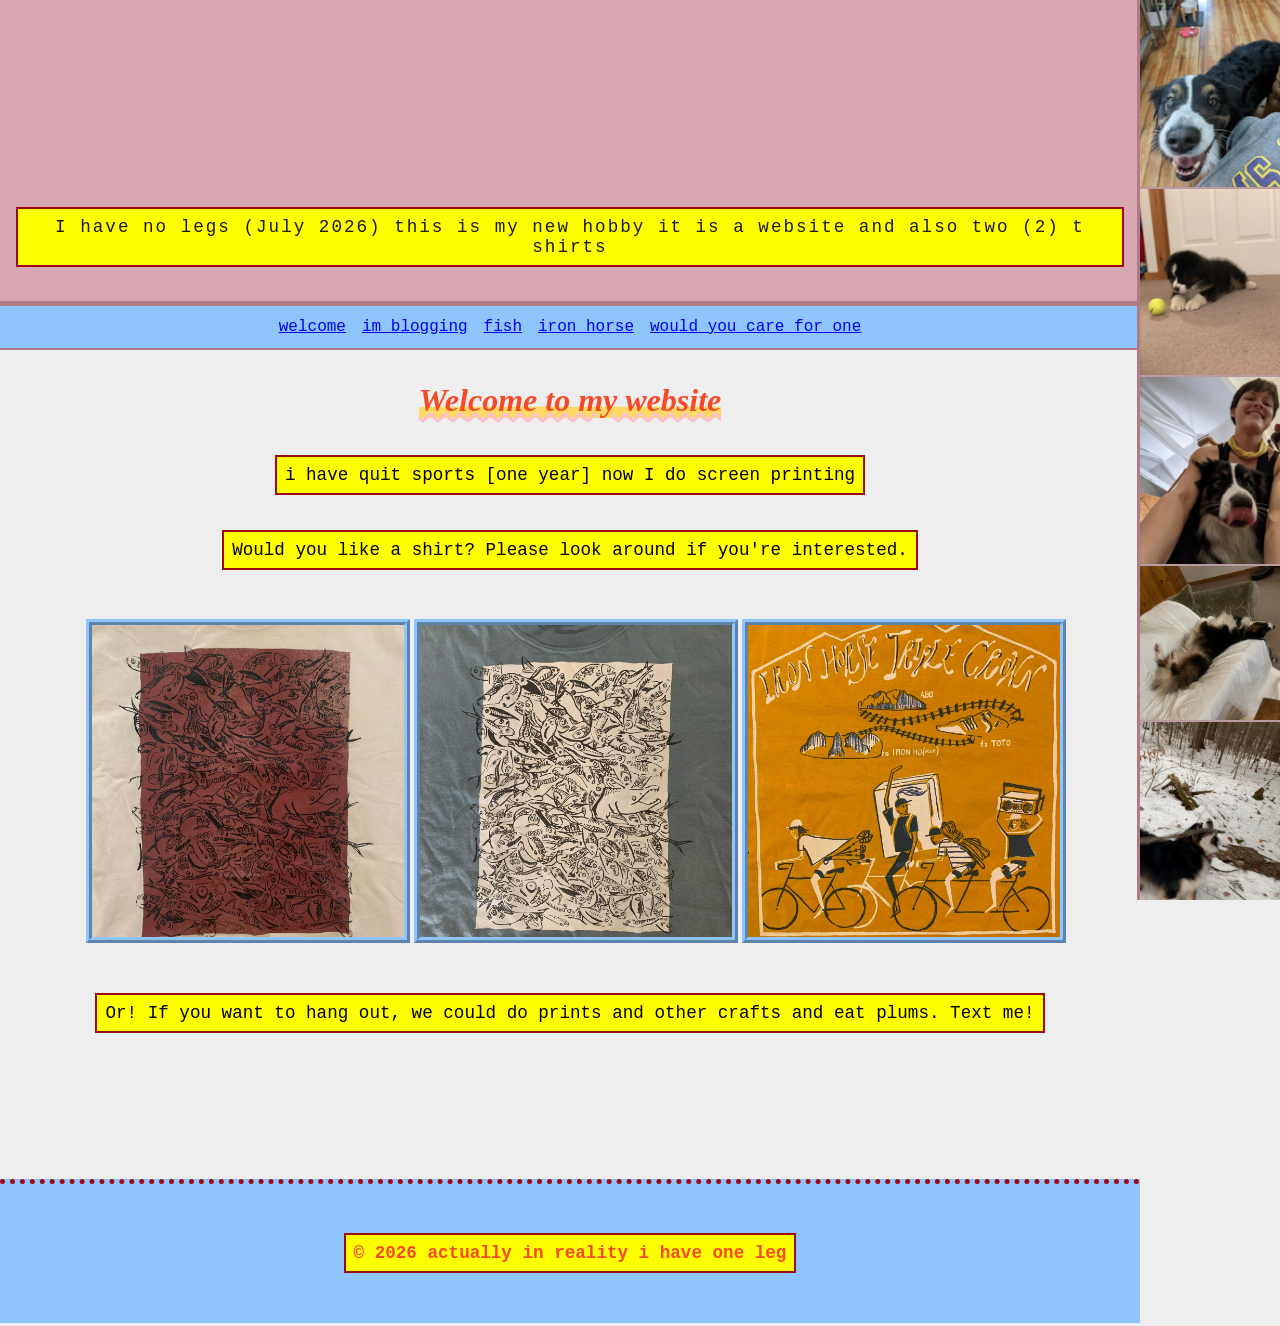
<file: index.html>
<!DOCTYPE html>
<html lang="en">

<head>
  <meta charset="UTF-8">
  <meta name="viewport" content="width=device-width, initial-scale=1.0">
  <title>i have no legs</title>
  <link rel="stylesheet" href="style.css">
</head>

<body>

  <header class="hero">

    <div class="marquee">
      <h1>new hobby</h1>
    </div>

    <p>
      I have no legs (July 2026) this is my new hobby it is a website and also two (2) t shirts
    </p>

  </header>


  <nav class="navbar">
    <a href="index.html">welcome</a>
    <a href="timeline.html">im blogging</a>
    <a href="fish.html">fish</a>
    <a href="iron_horse.html">iron horse</a>
    <a href="request_form.html">would you care for one</a>
  </nav>


  <main class="landing-page">

    <section class="post">

      <header class="post-header">
        <h2>Welcome to my website</h2>
      </header>
      <br>

      <p>  i have quit sports [one year] now I do screen printing </p>
      <br>

      <p>
        Would you like a shirt? Please look around if you're interested.
      </p>

      <br>

      <!-- img
        src="images/handcycle.jpeg"
        class="featured-image"
        alt="Handcycle"
      > -->
      <div class="image-grid">
          <img src="fish_images/white_red.jpeg" alt="">
          <img src="fish_images/blue_white.jpeg" alt="">
          <img src="iron_horse_images/mustard_navy.jpeg" alt="">
          <!-- <img src="images/handcycle.jpeg" alt=""> -->
      </div>

      <p>
        Or! If you want to hang out, we could do prints and other crafts
        and eat plums. Text me!
      </p>
      </section>

  </main>


  <footer>
    <p>© 2026 actually in reality i have one leg</p>
  </footer>


  <div class="sidebar">

    <img src="images/boatie1.jpeg" alt="">
    <img src="images/boatie2.jpeg" alt="">
    <img src="images/boatie3.jpeg" alt="">
    <img src="images/boatie4.jpeg" alt="">
    <img src="images/boatie5.jpeg" alt="">
    <img src="images/boatie6.jpeg" alt="">
    <img src="images/boatie7.jpeg" alt="">

    <img src="images/boatie1.jpeg" alt="">
    <img src="images/boatie2.jpeg" alt="">
    <img src="images/boatie3.jpeg" alt="">
    <img src="images/boatie4.jpeg" alt="">
    <img src="images/boatie5.jpeg" alt="">
    <img src="images/boatie6.jpeg" alt="">
    <img src="images/boatie7.jpeg" alt="">

    <img src="images/boatie1.jpeg" alt="">
    <img src="images/boatie2.jpeg" alt="">
    <img src="images/boatie3.jpeg" alt="">
    <img src="images/boatie4.jpeg" alt="">
    <img src="images/boatie5.jpeg" alt="">
    <img src="images/boatie6.jpeg" alt="">
    <img src="images/boatie7.jpeg" alt="">

  </div>

</body>
</html>
</file>
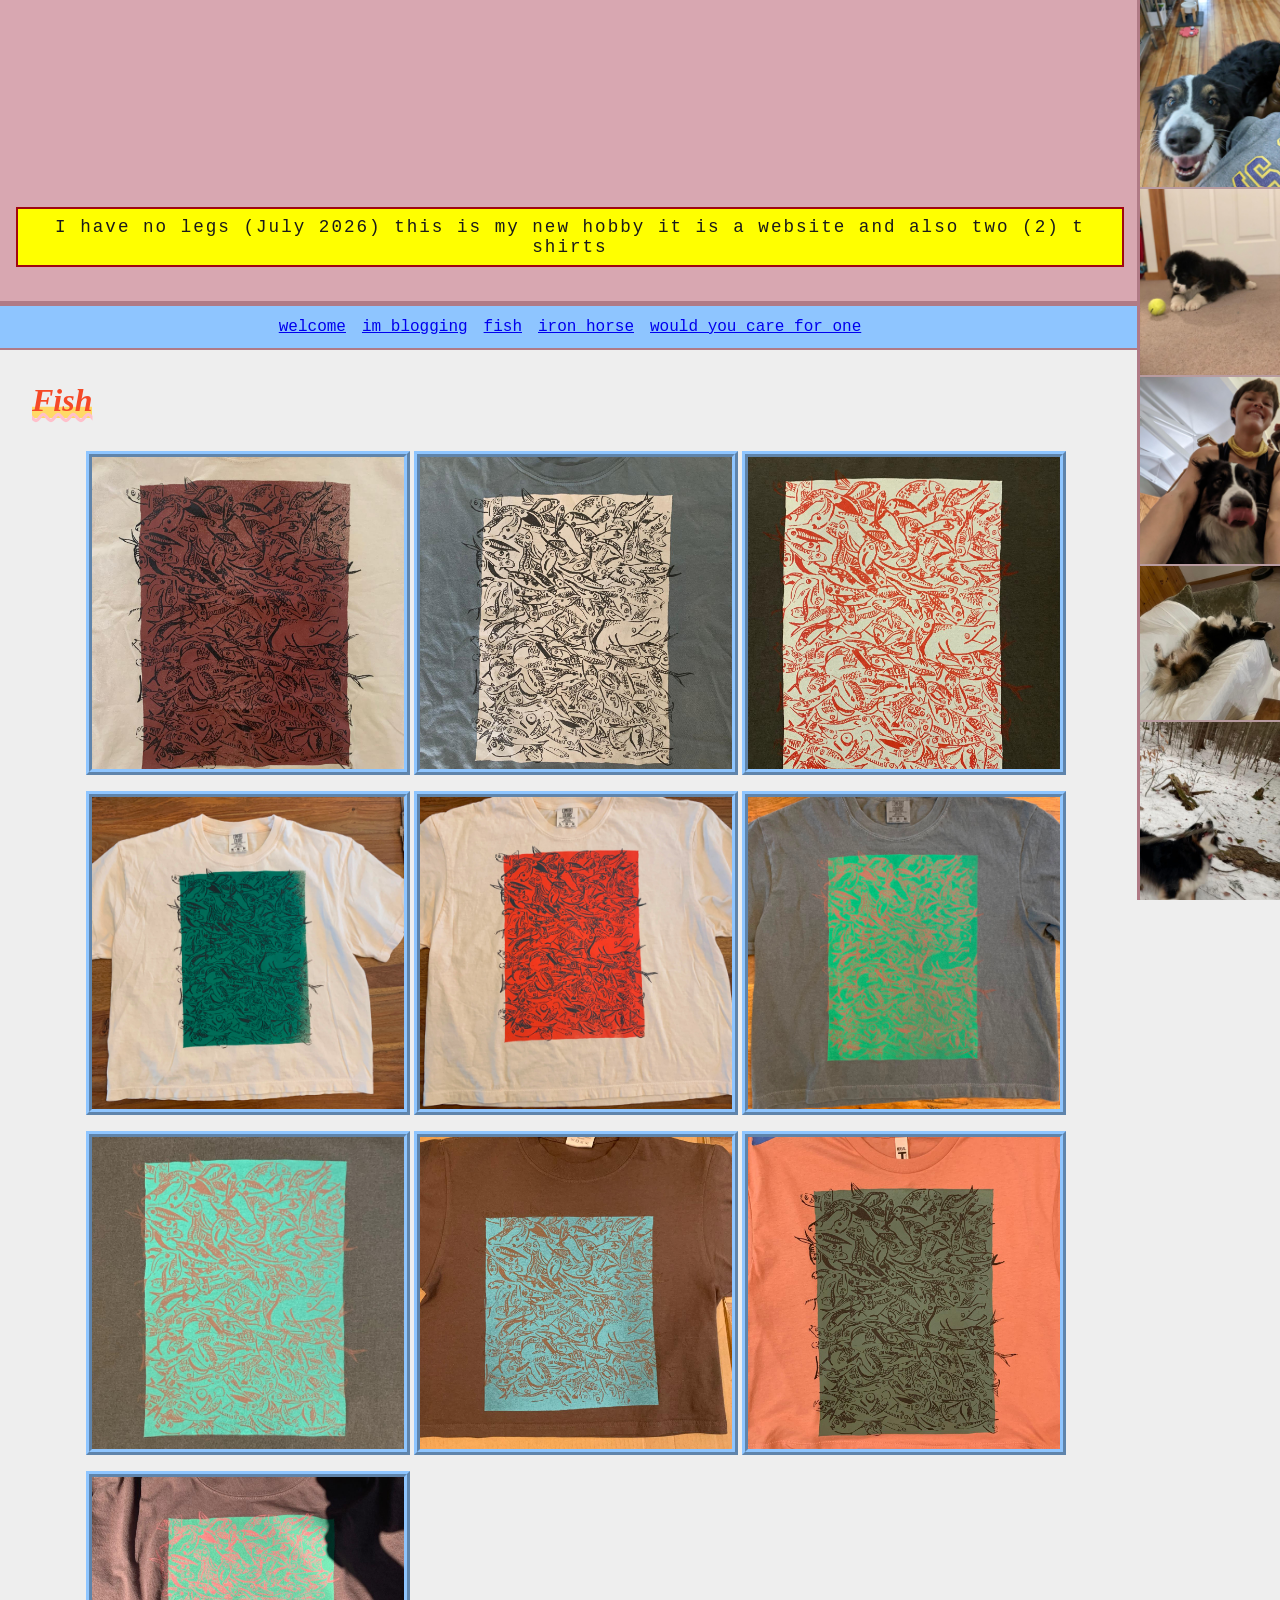
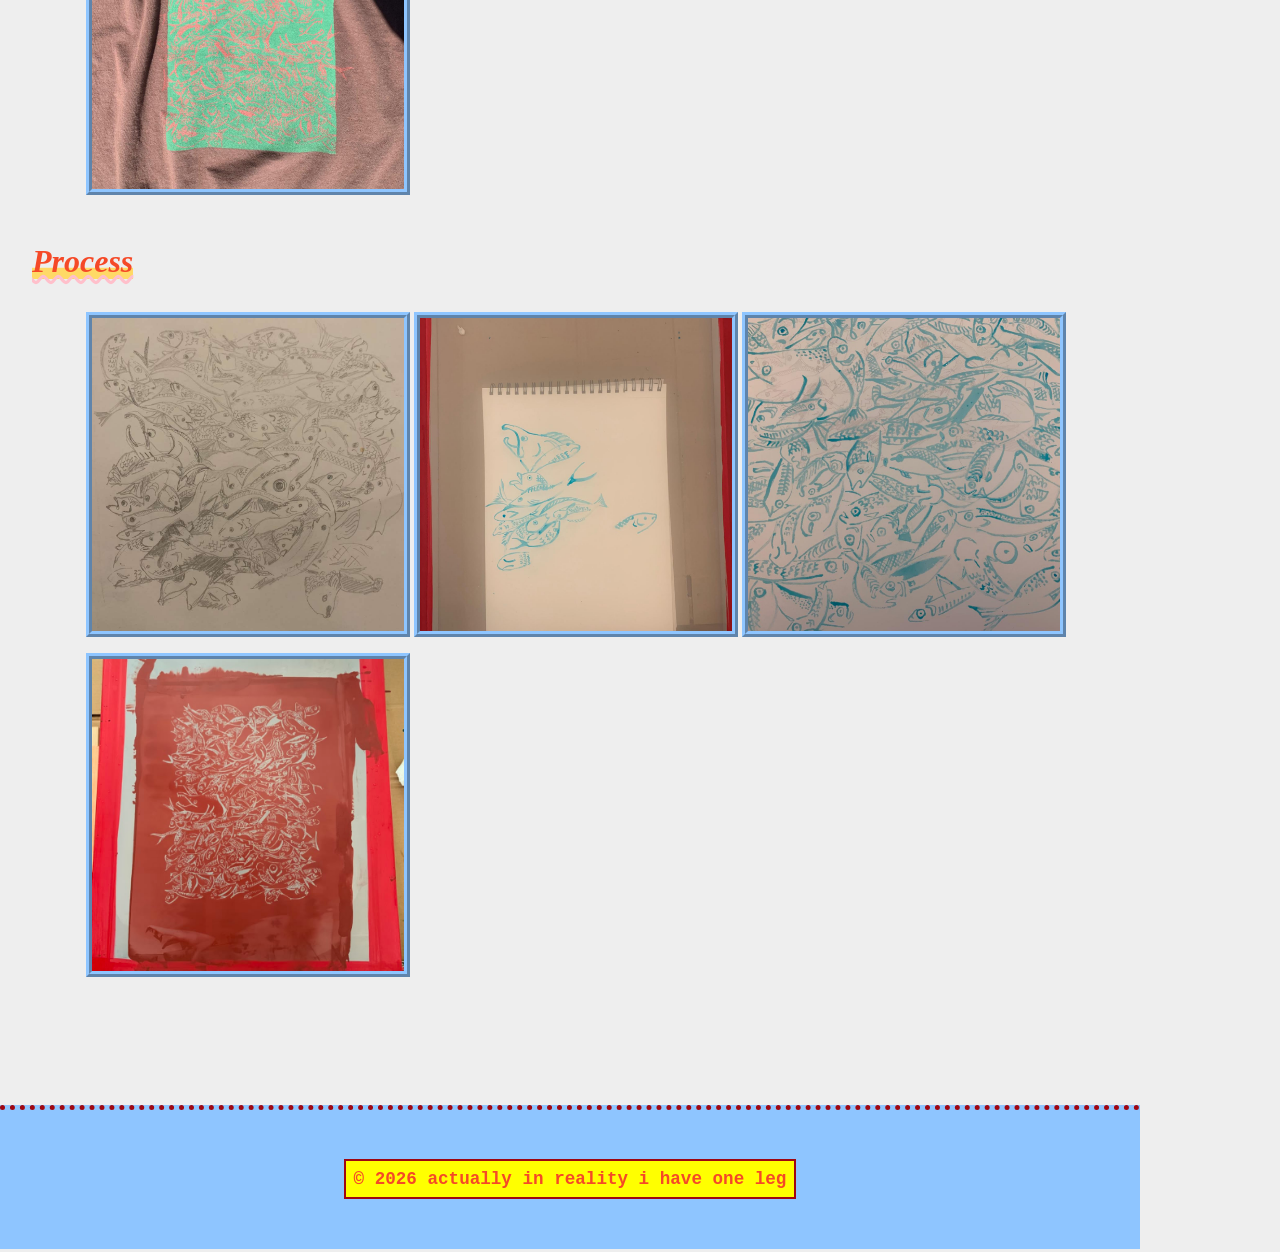
<file: fish.html>
<!DOCTYPE html>
<html lang="en">
<head>
  <meta charset="UTF-8">
  <meta name="viewport" content="width=device-width, initial-scale=1.0">
  <title>i have no legs</title>
  <link rel="stylesheet" href="style.css">
</head>

<body>

  <header class="hero">

    <div class="marquee">
      <h1>this one is a pile of fish</h1>
    </div>

    <p>
			I have no legs (July 2026) this is my new hobby it is a website and also two (2) t shirts
    </p>

  </header>
  <nav class="navbar">
    <a href="index.html">welcome</a>
    <a href="timeline.html">im blogging</a>
    <a href="fish.html">fish</a>
    <a href="iron_horse.html">iron horse</a>
    <a href="request_form.html">would you care for one</a>
  </nav>


  <main>
      <section class="post">
        <header class="post-header">

        <h2>Fish</h2>
<!--        <div class="post-date">07-24-2026</div>
 -->      </header>
      <div class="image-grid">
          <!-- <img src="fish_images/green_orange.jpeg" alt=""> -->
          <img src="fish_images/white_red.jpeg" alt="">
          <img src="fish_images/blue_white.jpeg" alt="">
          <img src="fish_images/black_white_red.jpeg" alt="">
          <img src="fish_images/ivory_crop_green_fish.jpeg" alt="">
          <img src="fish_images/ivory_crop_orange_fish.jpeg" alt="">
          <img src="fish_images/charcoal_crop_green_fish.jpeg" alt="">
          <img src="fish_images/gray_teal_oversized_detail.jpeg" alt="">
          <img src="fish_images/brown_blue.jpeg" alt="">
          <img src="fish_images/pink_blue.jpeg" alt="">
          <img src="fish_images/brown_L.jpeg" alt="">
      </div>
    </section>  
      <section class="post">
        <header class="post-header">

        <h2>Process</h2>
<!--        <div class="post-date">07-24-2026</div>
 -->      </header>
      <div class="image-grid">
          <img src="fish_images/fish_pile.jpeg" alt="">
          <img src="fish_images/painting_is_hard.jpeg" alt="">
          <img src="fish_images/drawing_fluid_detail.jpeg" alt="">
          <img src="fish_images/fish_with_screen_filler.jpeg" alt="">
      </div>
    </section>  
  </main>

  <footer>
    <p>© 2026 actually in reality i have one leg</p>
  </footer>

</body>
<div class="sidebar">
  <img src="images/boatie1.jpeg" alt="">
  <img src="images/boatie2.jpeg" alt="">
  <img src="images/boatie3.jpeg" alt="">
  <img src="images/boatie4.jpeg" alt="">
  <img src="images/boatie5.jpeg" alt="">
  <img src="images/boatie6.jpeg" alt="">
  <img src="images/boatie7.jpeg" alt="">

  <!-- repeat for tile effect -->
  <img src="images/boatie1.jpeg" alt="">
  <img src="images/boatie2.jpeg" alt="">
  <img src="images/boatie3.jpeg" alt="">
  <img src="images/boatie4.jpeg" alt="">
  <img src="images/boatie5.jpeg" alt="">
  <img src="images/boatie6.jpeg" alt="">
  <img src="images/boatie7.jpeg" alt="">

  <!-- repeat for tile effect -->
  <img src="images/boatie1.jpeg" alt="">
  <img src="images/boatie2.jpeg" alt="">
  <img src="images/boatie3.jpeg" alt="">
  <img src="images/boatie4.jpeg" alt="">
  <img src="images/boatie5.jpeg" alt="">
  <img src="images/boatie6.jpeg" alt="">
  <img src="images/boatie7.jpeg" alt="">
</div>
</html>
</file>
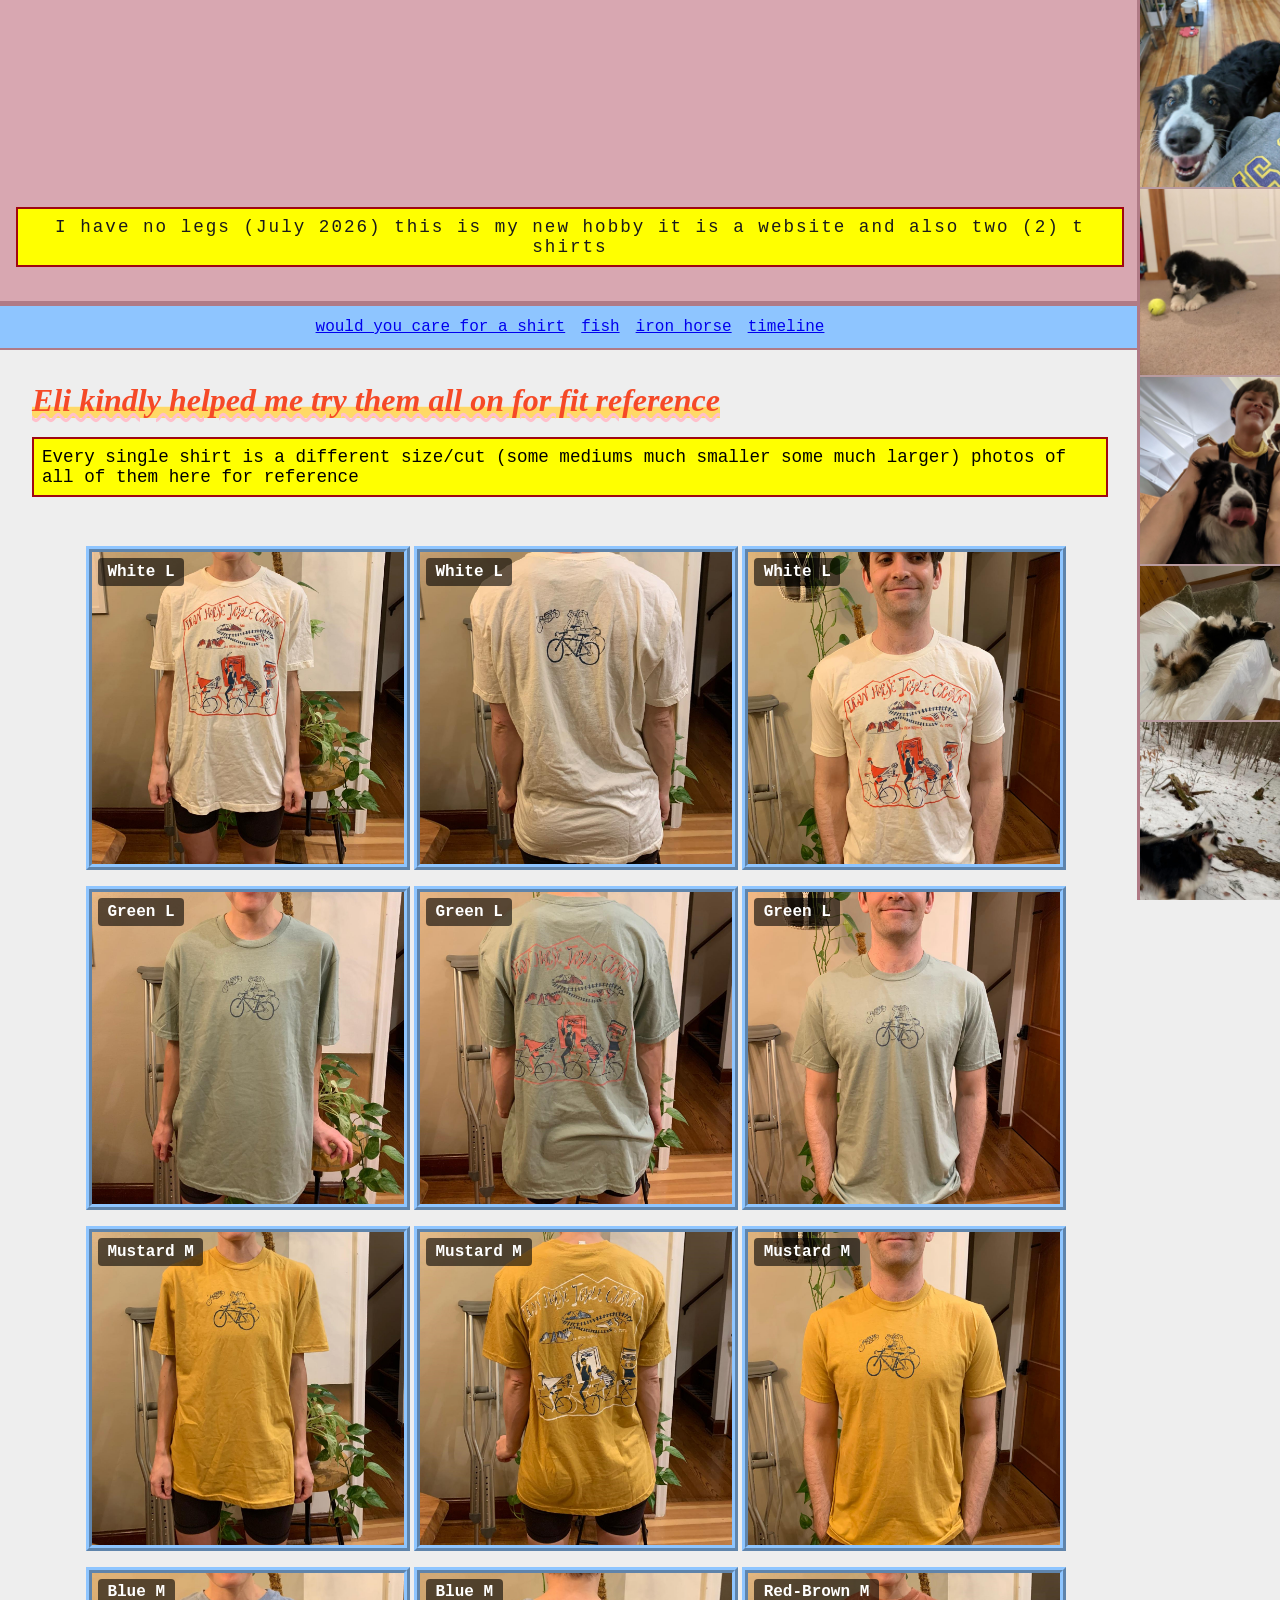
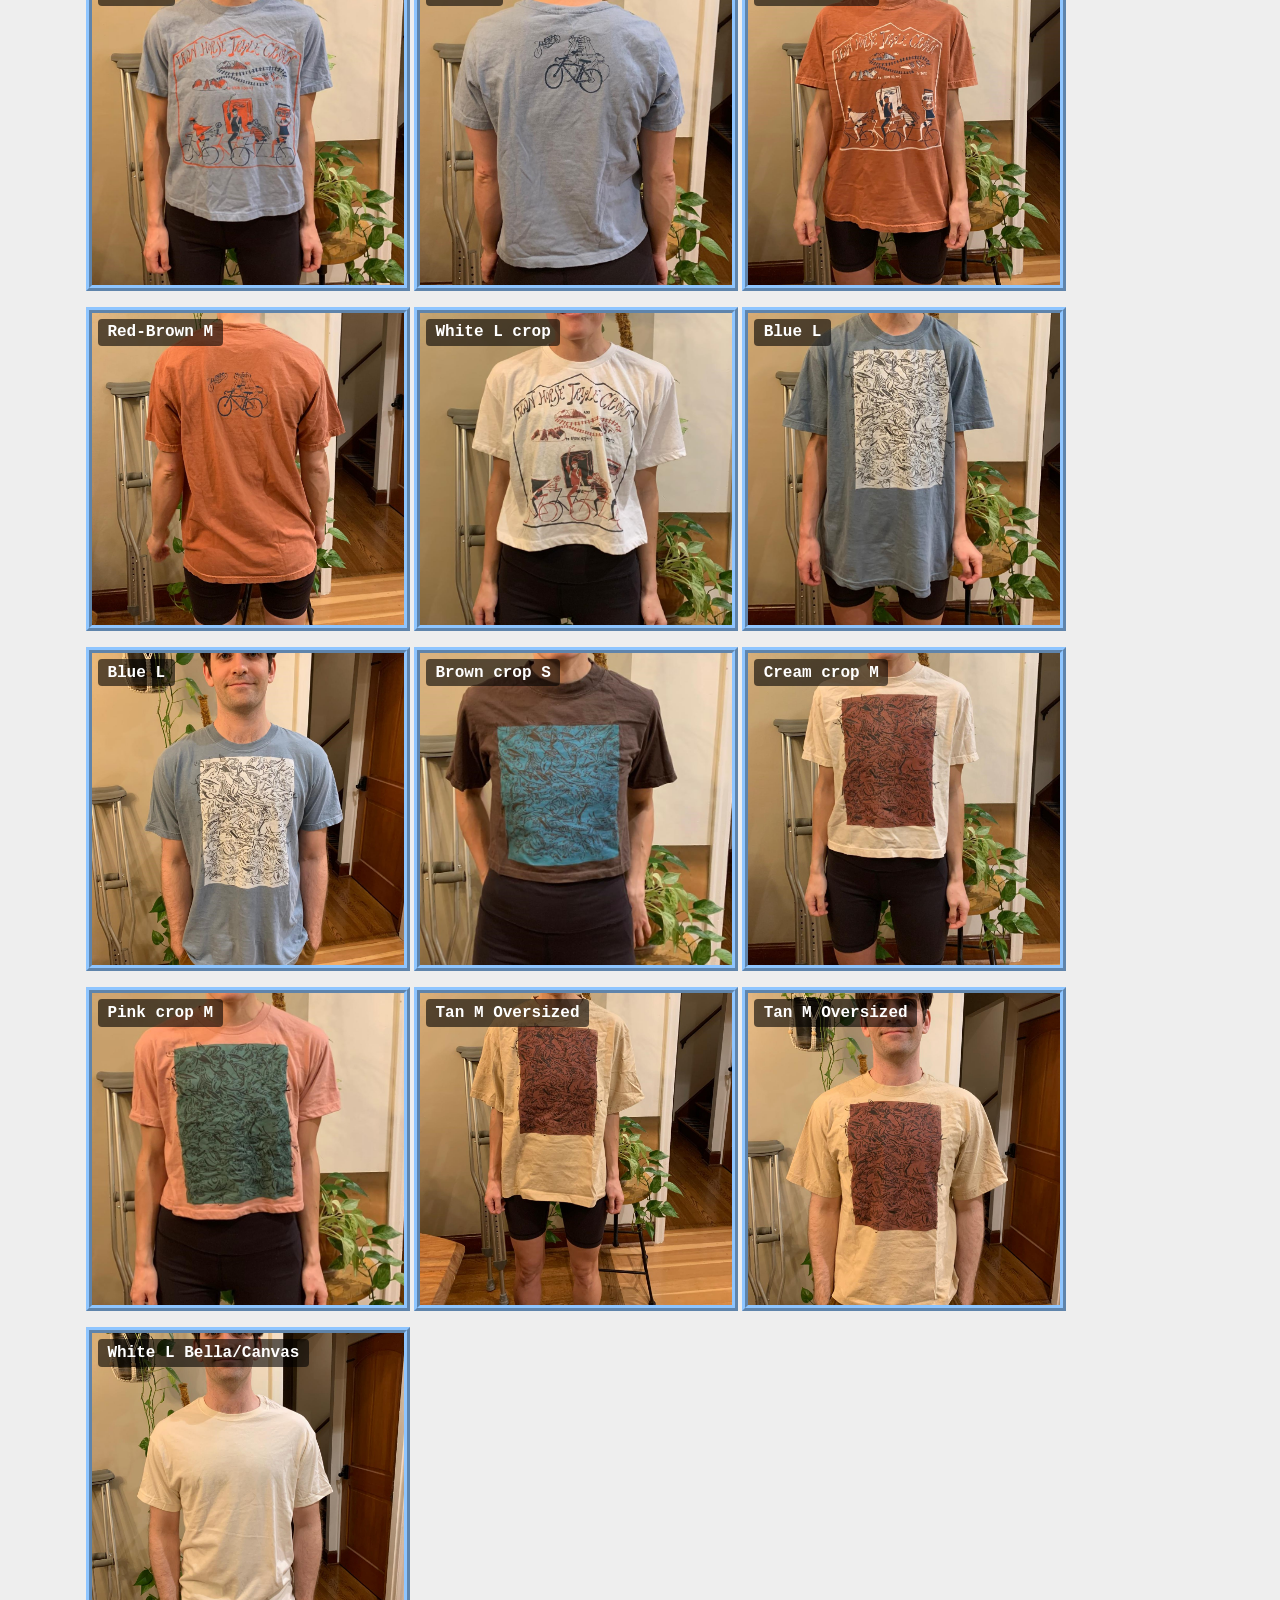
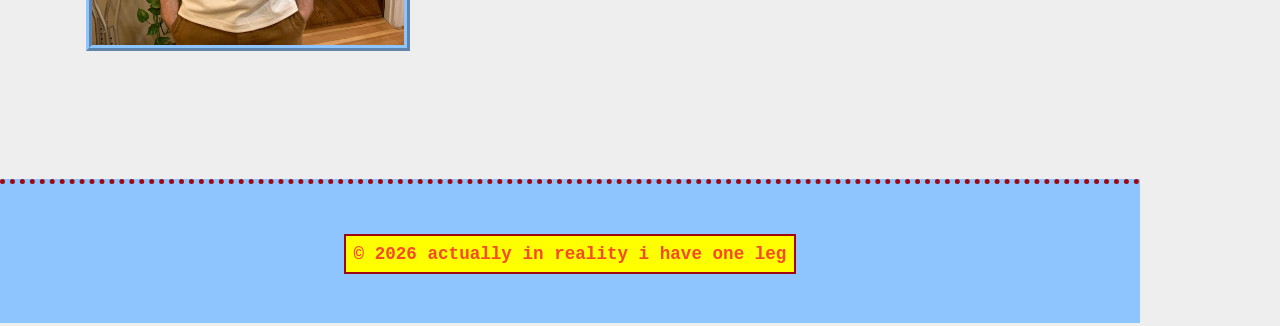
<file: fit_reference.html>
<!DOCTYPE html>
<html lang="en">
<head>
  <meta charset="UTF-8">
  <meta name="viewport" content="width=device-width, initial-scale=1.0">
  <title>i have no legs</title>
  <link rel="stylesheet" href="style.css">
</head>

<body>

  <header class="hero">

    <div class="marquee">
      <h1>i have no legs</h1>
    </div>

    <p>
      I have no legs (July 2026) this is my new hobby it is a website and also two (2) t shirts
    </p>

  </header>
  <nav class="navbar">
    <a href="index.html">would you care for a shirt</a>
    <a href="fish.html">fish</a>
    <a href="iron_horse.html">iron horse</a>
    <a href="timeline.html">timeline</a>
  </nav>


  <main>
        <section class="post">
        <header class="post-header">

        <h2>Eli kindly helped me try them all on for fit reference</h2>
<!--        <div class="post-date">07-24-2026</div>
 -->      </header>

      <p>
        Every single shirt is a different size/cut (some mediums much smaller some much larger) photos of all of them here for reference

      <div class="image-grid">

          <div class="image-item">
              <img src="fit_images/white_large_1.jpeg" alt="">
              <div class="image-label">White L</div>
          </div>

          <div class="image-item">
              <img src="fit_images/white_large_2.jpeg" alt="">
              <div class="image-label">White L</div>
          </div>

          <div class="image-item">
              <img src="fit_images/white_large_3.jpeg" alt="">
              <div class="image-label">White L</div>
          </div>

          <div class="image-item">
              <img src="fit_images/green_1.jpeg" alt="">
              <div class="image-label">Green L</div>
          </div>

          <div class="image-item">
              <img src="fit_images/green_2.jpeg" alt="">
              <div class="image-label">Green L</div>
          </div>

          <div class="image-item">
              <img src="fit_images/green_3.jpeg" alt="">
              <div class="image-label">Green L</div>
          </div>

          <div class="image-item">
              <img src="fit_images/mustard_1.jpeg" alt="">
              <div class="image-label">Mustard M</div>
          </div>

          <div class="image-item">
              <img src="fit_images/mustard_2.jpeg" alt="">
              <div class="image-label">Mustard M</div>
          </div>

          <div class="image-item">
              <img src="fit_images/mustard_3.jpeg" alt="">
              <div class="image-label">Mustard M</div>
          </div>

          <div class="image-item">
              <img src="fit_images/blue_fem_1.jpeg" alt="">
              <div class="image-label">Blue M</div>
          </div>

          <div class="image-item">
              <img src="fit_images/blue_fem_2.jpeg" alt="">
              <div class="image-label">Blue M</div>
          </div>

          <div class="image-item">
              <img src="fit_images/brown_1.jpeg" alt="">
              <div class="image-label">Red-Brown M</div>
          </div>

          <div class="image-item">
              <img src="fit_images/brown_2.jpeg" alt="">
              <div class="image-label">Red-Brown M</div>
          </div>

          <div class="image-item">
              <img src="fit_images/white_crop_L1.jpeg" alt="">
              <div class="image-label">White L crop</div>
          </div>

          <div class="image-item">
              <img src="fit_images/blue_L_1.jpeg" alt="">
              <div class="image-label">Blue L</div>
          </div>

          <div class="image-item">
              <img src="fit_images/blue_L_2.jpeg" alt="">
              <div class="image-label">Blue L</div>
          </div>

          <div class="image-item">
              <img src="fit_images/brown_crop_1.jpeg" alt="">
              <div class="image-label">Brown crop S</div>
          </div>

          <div class="image-item">
              <img src="fit_images/cream_crop_1.jpeg" alt="">
              <div class="image-label">Cream crop M</div>
          </div>

          <div class="image-item">
              <img src="fit_images/pink_crop_1.jpeg" alt="">
              <div class="image-label">Pink crop M</div>
          </div>

          <div class="image-item">
              <img src="fit_images/tan_large_1.jpeg" alt="">
              <div class="image-label">Tan M Oversized</div>
          </div>

          <div class="image-item">
              <img src="fit_images/tan_large_2.jpeg" alt="">
              <div class="image-label">Tan M Oversized</div>
          </div>

          <div class="image-item">
              <img src="fit_images/white_alt_1.jpeg" alt="">
              <div class="image-label">White L Bella/Canvas</div>
          </div>

      </div>
    </section>
  </main>

  <footer>
    <p>© 2026 actually in reality i have one leg</p>
  </footer>

</body>
<div class="sidebar">
  <img src="images/boatie1.jpeg" alt="">
  <img src="images/boatie2.jpeg" alt="">
  <img src="images/boatie3.jpeg" alt="">
  <img src="images/boatie4.jpeg" alt="">
  <img src="images/boatie5.jpeg" alt="">
  <img src="images/boatie6.jpeg" alt="">
  <img src="images/boatie7.jpeg" alt="">

  <!-- repeat for tile effect -->
  <img src="images/boatie1.jpeg" alt="">
  <img src="images/boatie2.jpeg" alt="">
  <img src="images/boatie3.jpeg" alt="">
  <img src="images/boatie4.jpeg" alt="">
  <img src="images/boatie5.jpeg" alt="">
  <img src="images/boatie6.jpeg" alt="">
  <img src="images/boatie7.jpeg" alt="">

  <!-- repeat for tile effect -->
  <img src="images/boatie1.jpeg" alt="">
  <img src="images/boatie2.jpeg" alt="">
  <img src="images/boatie3.jpeg" alt="">
  <img src="images/boatie4.jpeg" alt="">
  <img src="images/boatie5.jpeg" alt="">
  <img src="images/boatie6.jpeg" alt="">
  <img src="images/boatie7.jpeg" alt="">
</div>
</html>
</file>
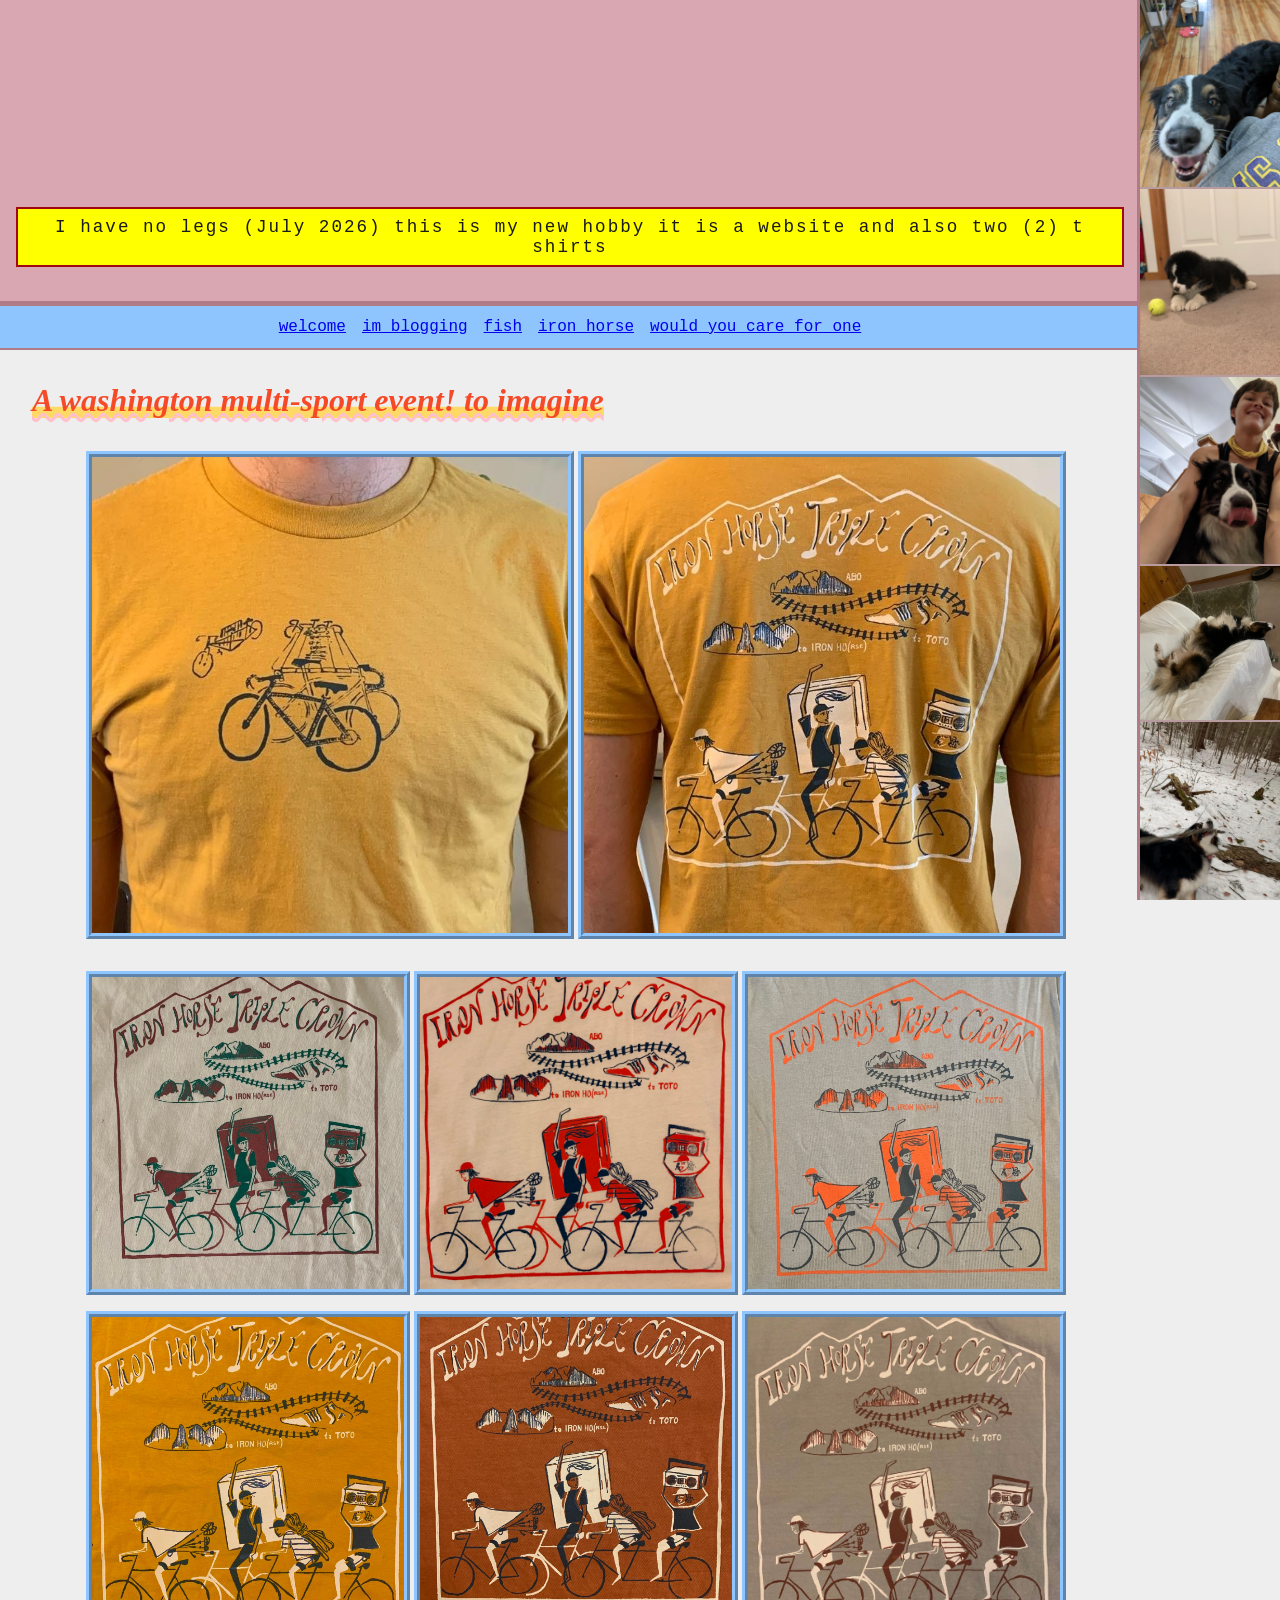
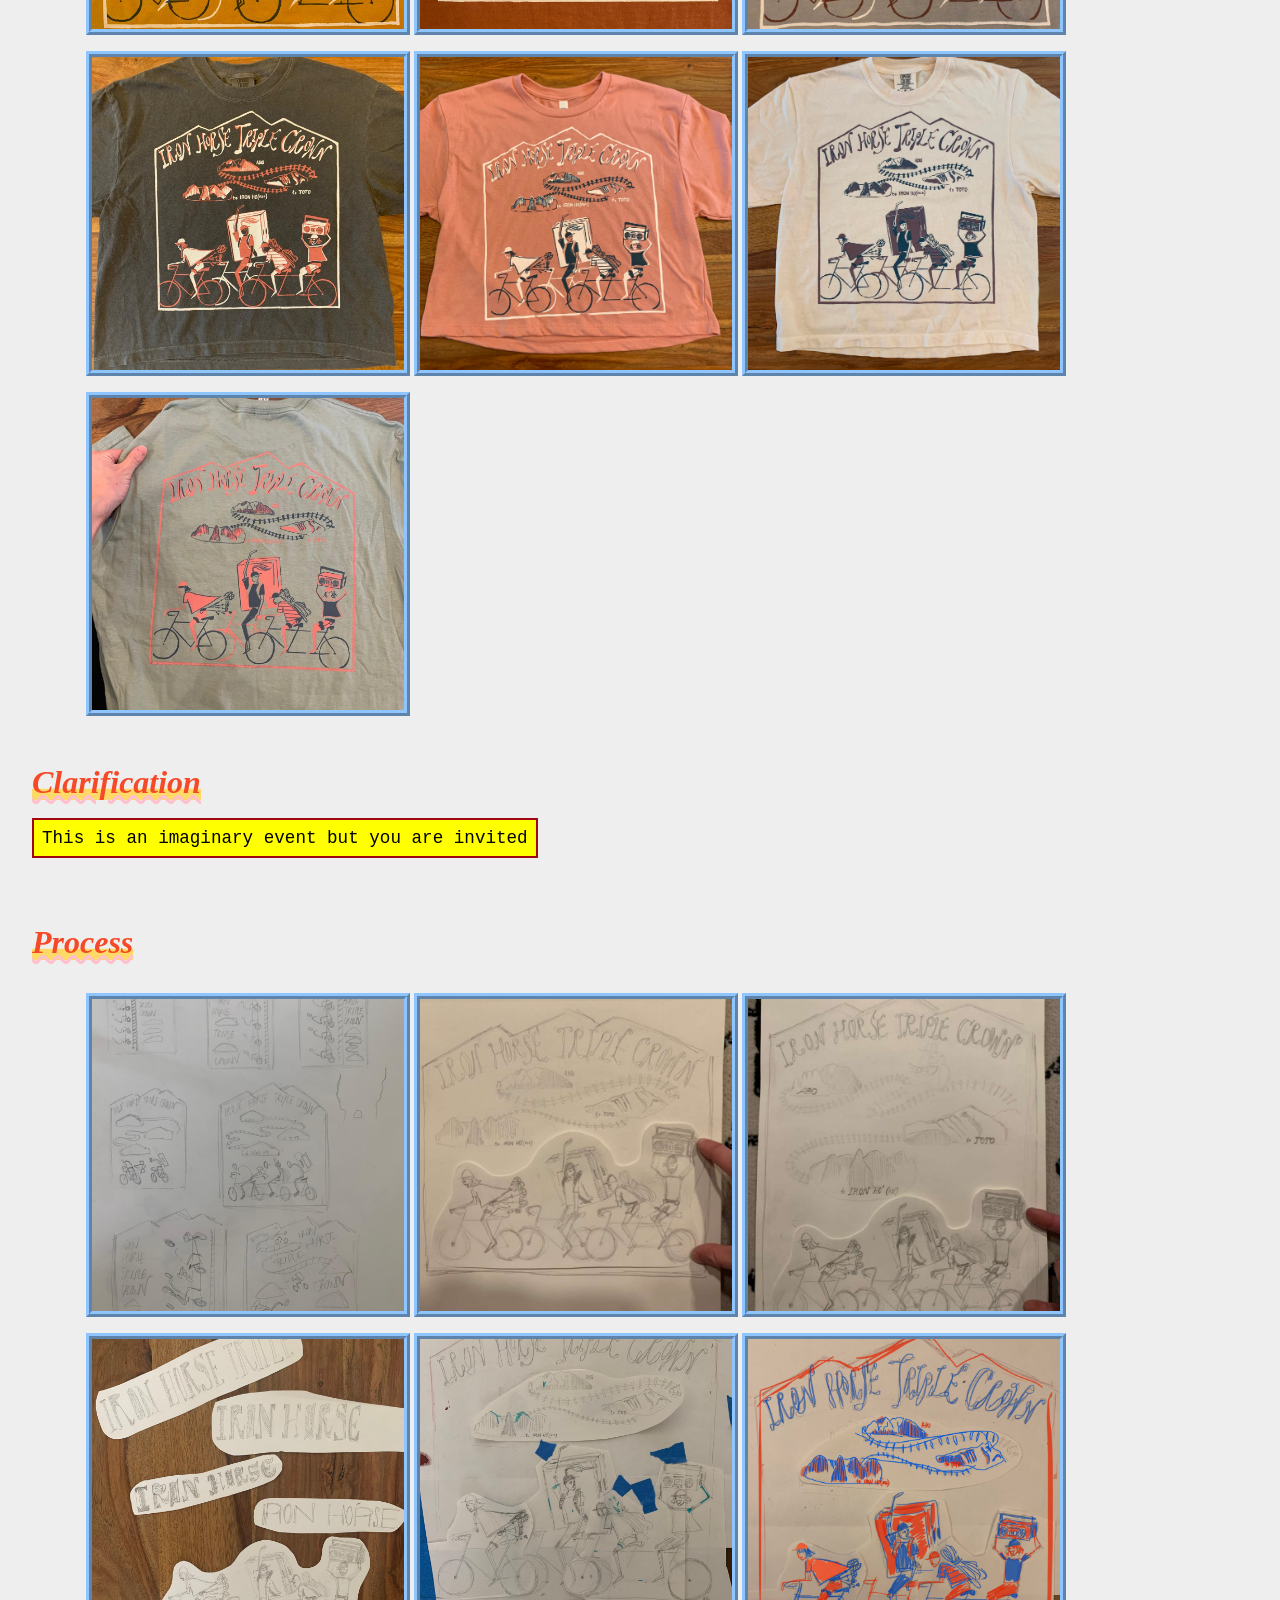
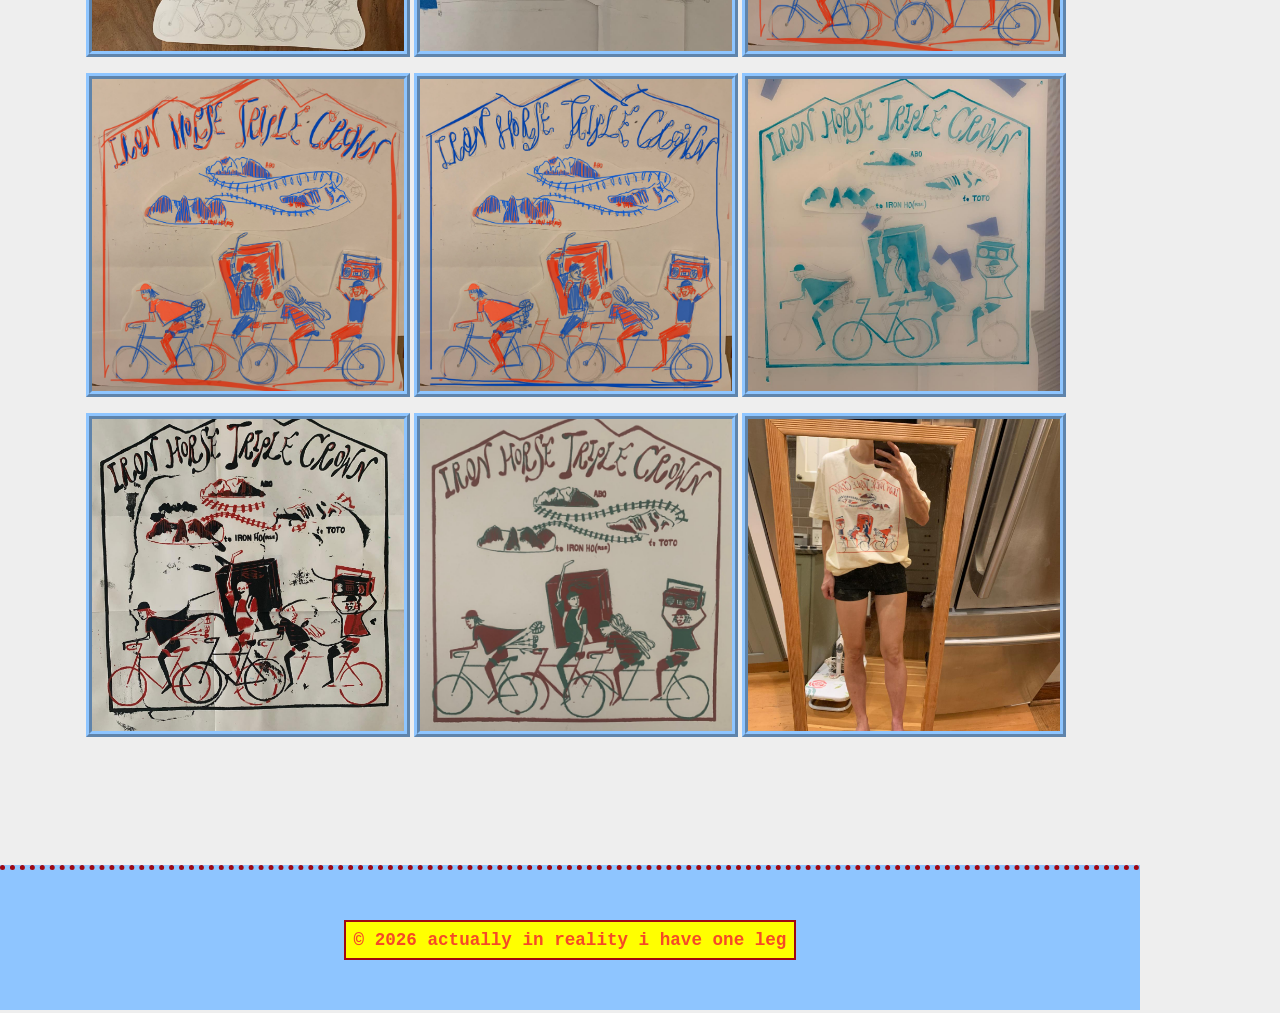
<file: iron_horse.html>
<!DOCTYPE html>
<html lang="en">
<head>
  <meta charset="UTF-8">
  <meta name="viewport" content="width=device-width, initial-scale=1.0">
  <title>i have no legs</title>
  <link rel="stylesheet" href="style.css">
</head>

<body>

  <header class="hero">

    <div class="marquee">
      <h1>fewer legs</h1>
    </div>

    <p>
			I have no legs (July 2026) this is my new hobby it is a website and also two (2) t shirts
    </p>

  </header>
  <nav class="navbar">
    <a href="index.html">welcome</a>
    <a href="timeline.html">im blogging</a>
    <a href="fish.html">fish</a>
    <a href="iron_horse.html">iron horse</a>
    <a href="request_form.html">would you care for one</a>
  </nav>


  <main>
      <section class="post">
        <header class="post-header">

        <h2>A washington multi-sport event! to imagine</h2>
<!--        <div class="post-date">07-24-2026</div>
 -->      </header>
      <div class="image-grid">
          <img src="iron_horse_images/front.jpeg" alt="">
          <img src="iron_horse_images/back.jpeg" alt="">
      </div>

      <div class="image-grid">
          <img src="iron_horse_images/triple_crown_brown_green.jpeg" alt="">
          <img src="iron_horse_images/triple_crown_orange_blue.jpeg" alt="">
          <img src="iron_horse_images/blue_bg_orange_blue.jpeg" alt="">
          <img src="iron_horse_images/mustard_navy.jpeg" alt="">
          <img src="iron_horse_images/sienna_navy.jpeg" alt="">
          <img src="iron_horse_images/iron_horse_bluegray_white.jpeg" alt="">
          <img src="iron_horse_images/charcoal_pink_full.jpeg" alt="">
          <img src="iron_horse_images/pink_iron_horse.jpeg" alt="">
          <img src="iron_horse_images/purple_crop_full.jpeg" alt="">
          <img src="iron_horse_images/green_pink.jpeg" alt="">
      </div>
    </section>

      <section class="post">
        <header class="post-header">
        <h2>Clarification</h2>
      </header>
      <p>
        This is an imaginary event but you are invited
      </p>
    </section> 

    <section class="post">
        <header class="post-header">

        <h2>Process</h2>
<!--        <div class="post-date">07-24-2026</div>
 -->      </header>
      <div class="image-grid">
          <img src="iron_horse_images/early_draft_options.jpeg" alt="">
          <img src="images/triple_crown_short_version.jpeg" alt="">
          <img src="images/triple_crown_tall_version.jpeg" alt="">
          <img src="iron_horse_images/font_options.jpeg" alt="">
          <img src="iron_horse_images/draft_taped.jpeg" alt="">
          <img src="iron_horse_images/iron_horse_colorway1.jpeg" alt="">
          <img src="iron_horse_images/iron_horse_colorway2.jpeg" alt="">
          <img src="iron_horse_images/iron_horse_colorway4.jpeg" alt="">
          <img src="iron_horse_images/layer1.jpeg" alt="">
          <img src="iron_horse_images/first_print.jpeg" alt="">
          <img src="iron_horse_images/second_print.jpeg" alt="">
          <img src="iron_horse_images/tada.jpeg" alt="">
      </div>
    </section>  
  </main>

  <footer>
    <p>© 2026 actually in reality i have one leg</p>
  </footer>

</body>
<div class="sidebar">
  <img src="images/boatie1.jpeg" alt="">
  <img src="images/boatie2.jpeg" alt="">
  <img src="images/boatie3.jpeg" alt="">
  <img src="images/boatie4.jpeg" alt="">
  <img src="images/boatie5.jpeg" alt="">
  <img src="images/boatie6.jpeg" alt="">
  <img src="images/boatie7.jpeg" alt="">

  <!-- repeat for tile effect -->
  <img src="images/boatie1.jpeg" alt="">
  <img src="images/boatie2.jpeg" alt="">
  <img src="images/boatie3.jpeg" alt="">
  <img src="images/boatie4.jpeg" alt="">
  <img src="images/boatie5.jpeg" alt="">
  <img src="images/boatie6.jpeg" alt="">
  <img src="images/boatie7.jpeg" alt="">

  <!-- repeat for tile effect -->
  <img src="images/boatie1.jpeg" alt="">
  <img src="images/boatie2.jpeg" alt="">
  <img src="images/boatie3.jpeg" alt="">
  <img src="images/boatie4.jpeg" alt="">
  <img src="images/boatie5.jpeg" alt="">
  <img src="images/boatie6.jpeg" alt="">
  <img src="images/boatie7.jpeg" alt="">
</div>
</html>
</file>
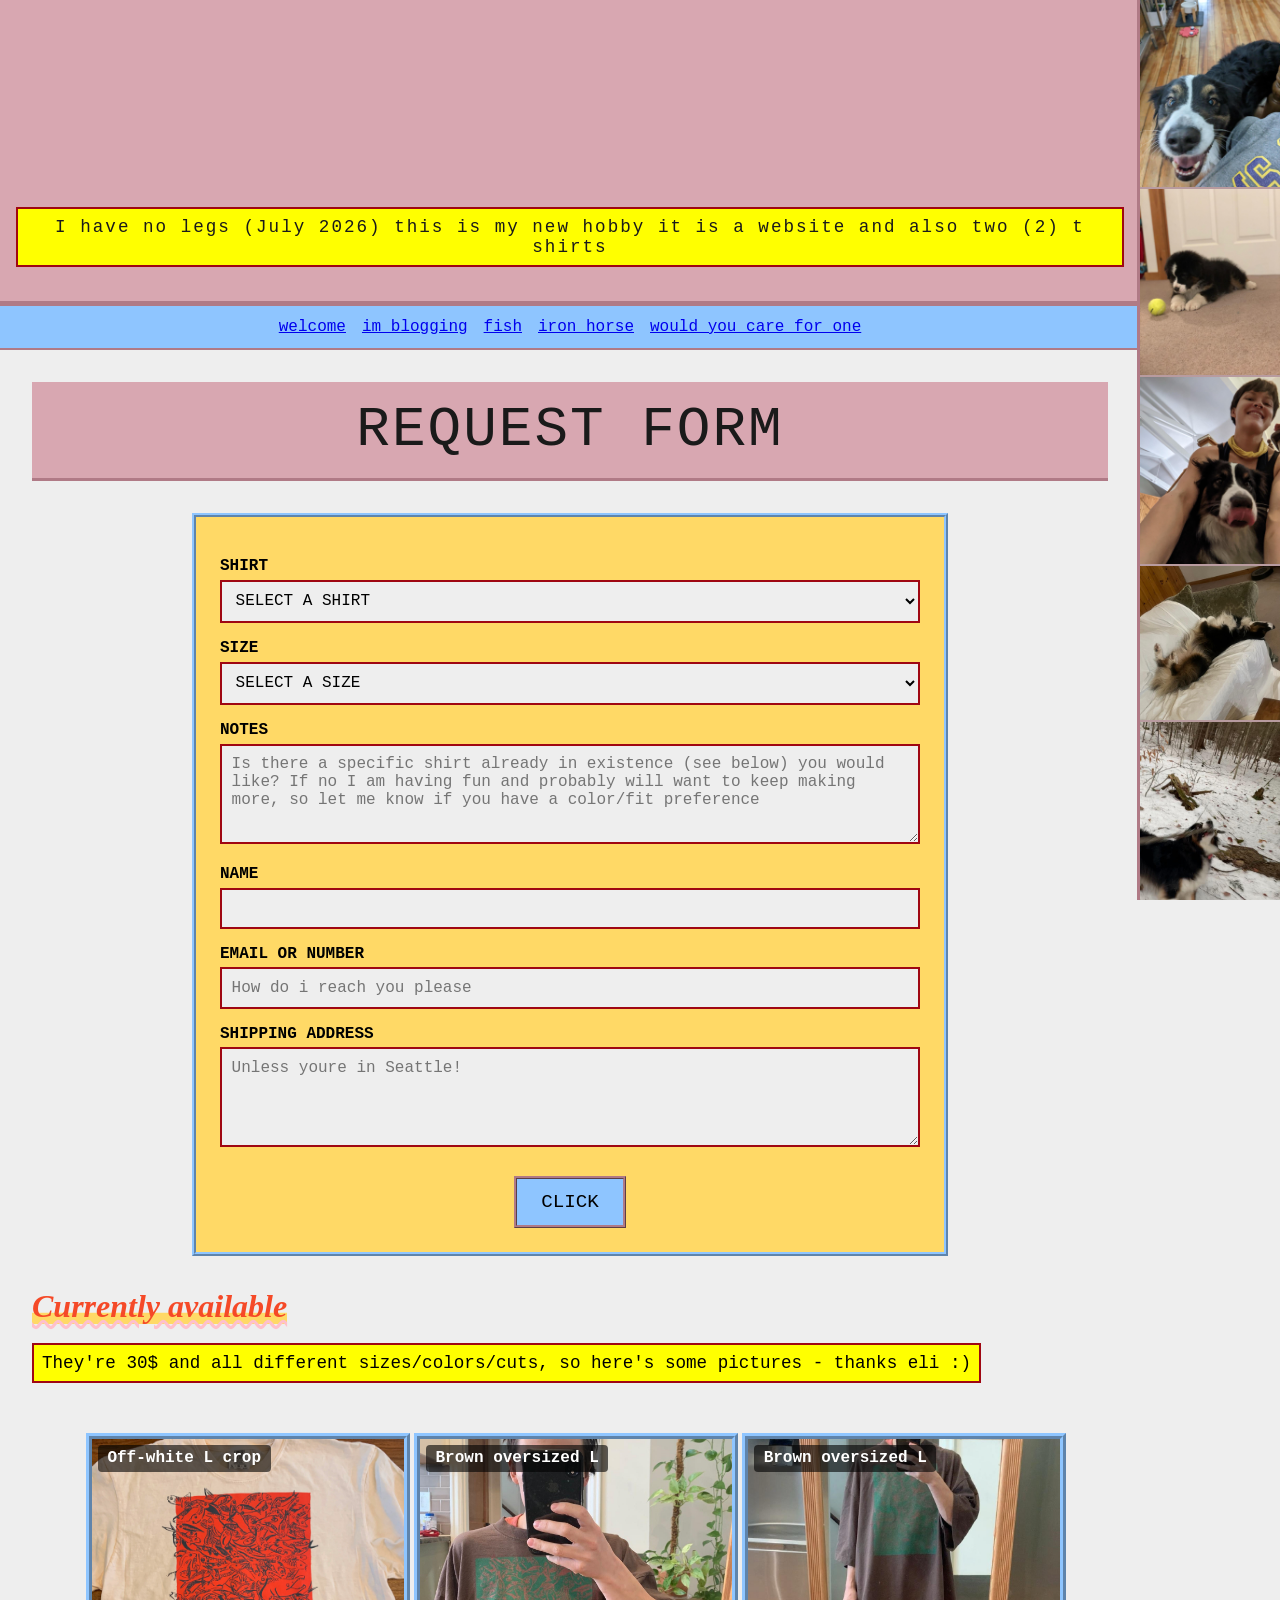
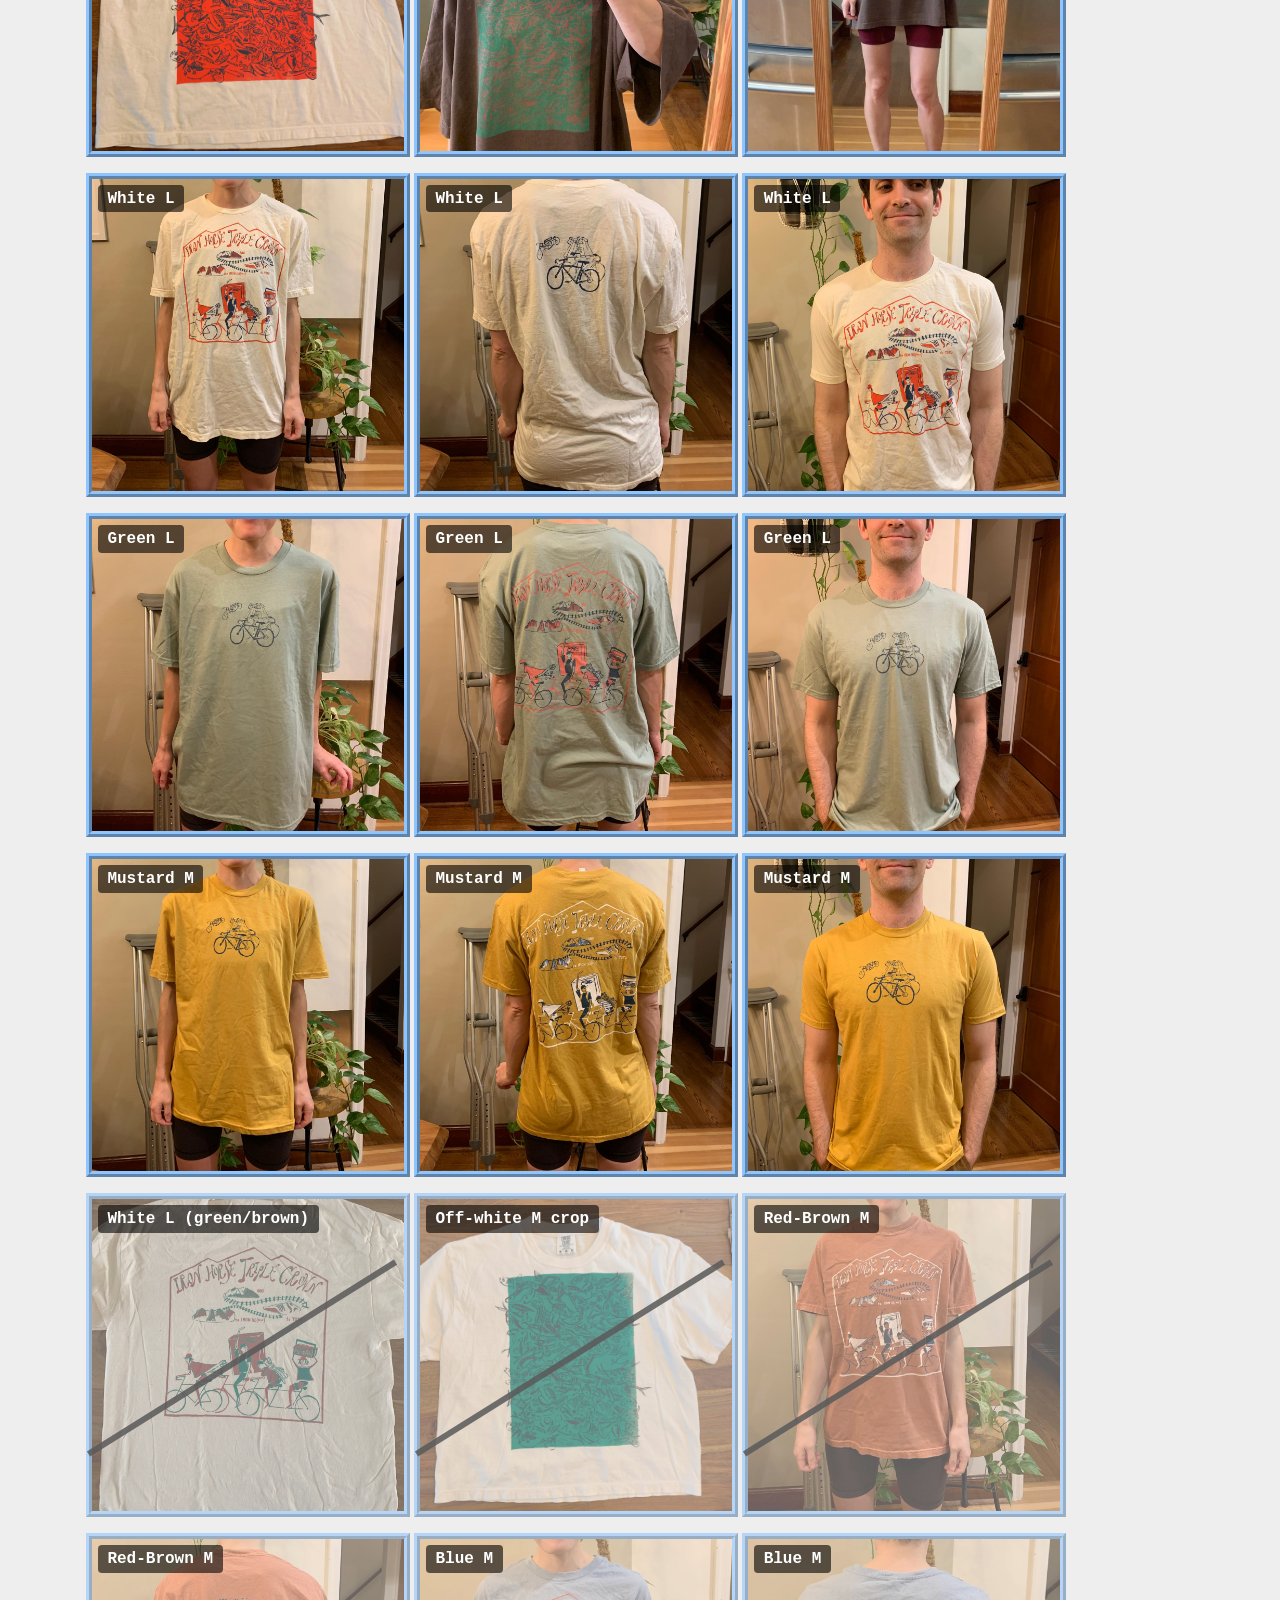
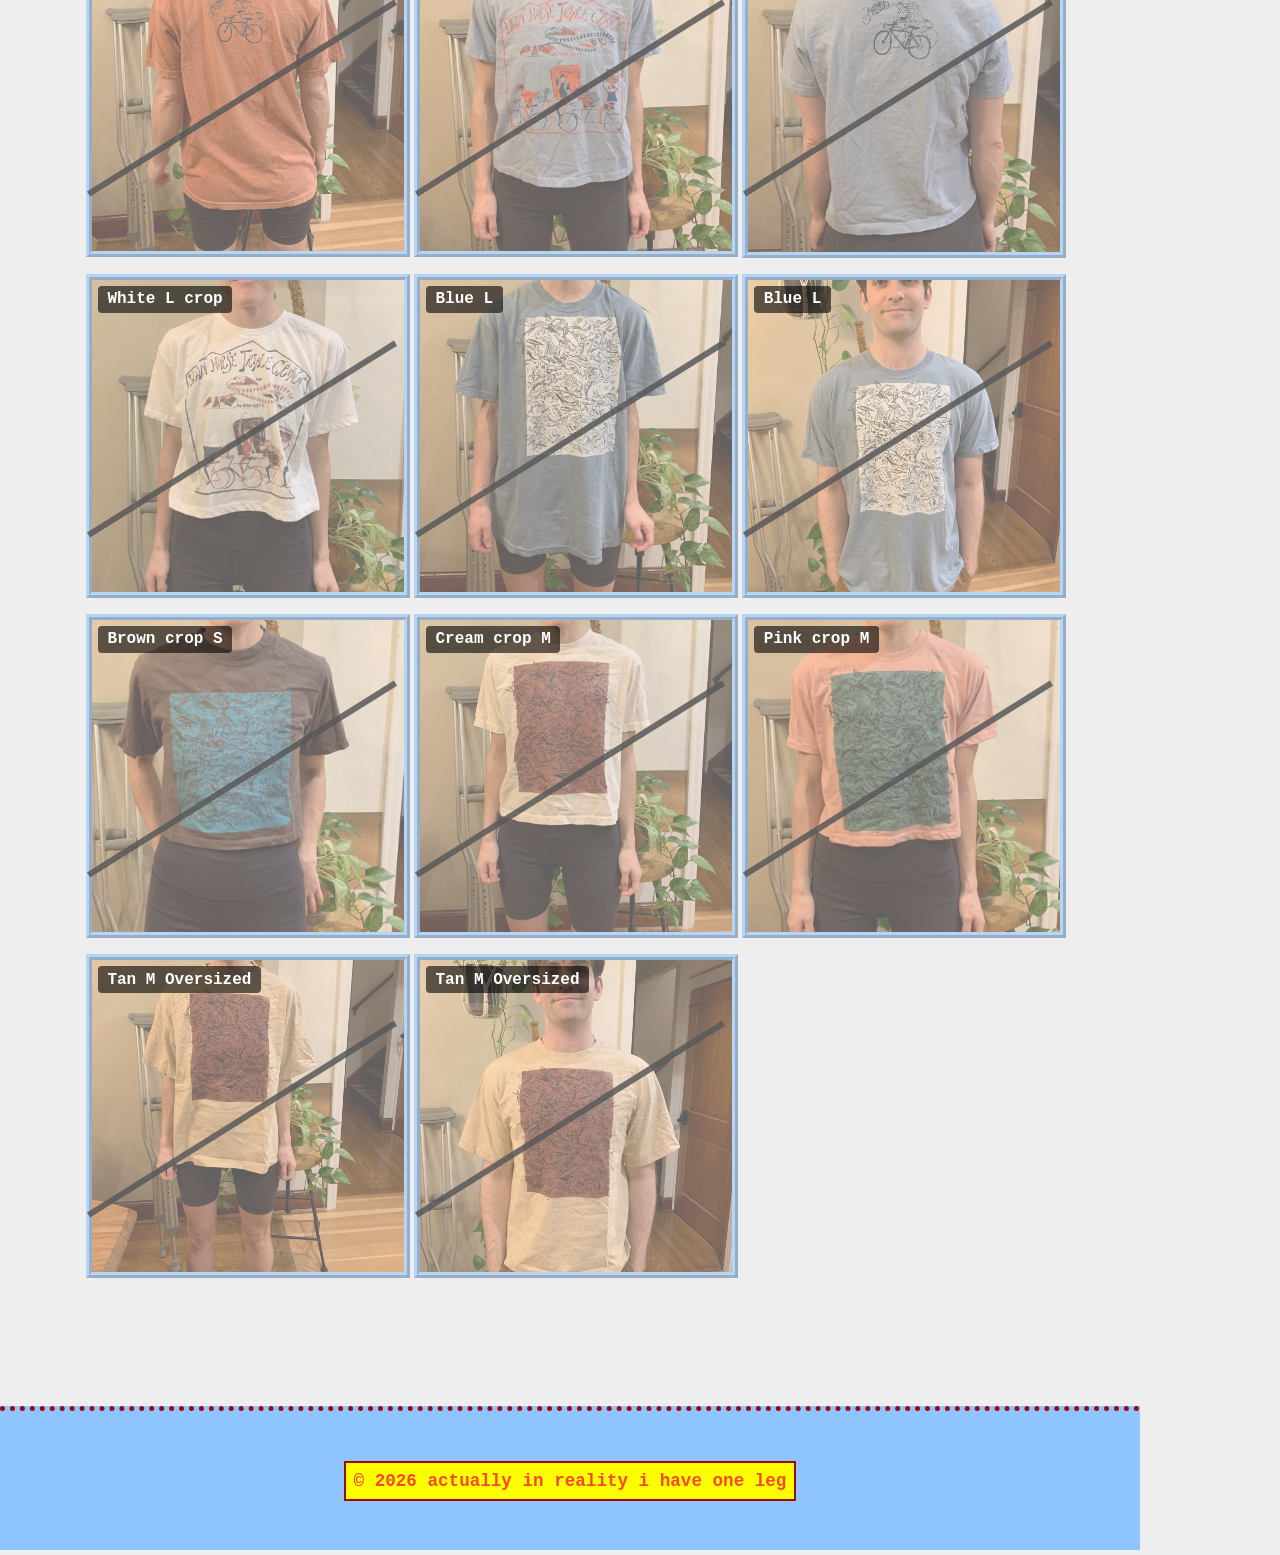
<file: request_form.html>
<!DOCTYPE html>
<html lang="en">
<head>
  <meta charset="UTF-8">
  <meta name="viewport" content="width=device-width, initial-scale=1.0">
  <title>i have no legs</title>
  <link rel="stylesheet" href="style.css">
</head>

<body>

  <header class="hero">

    <div class="marquee">
      <h1>fewer legs</h1>
    </div>

    <p>
			I have no legs (July 2026) this is my new hobby it is a website and also two (2) t shirts
    </p>

  </header>
  <nav class="navbar">
    <a href="index.html">welcome</a>
    <a href="timeline.html">im blogging</a>
    <a href="fish.html">fish</a>
    <a href="iron_horse.html">iron horse</a>
    <a href="request_form.html">would you care for one</a>
  </nav>

 <main>

    <div class="hero">
        REQUEST FORM
    </div>

<form id="shirt-form" class="shop-form">

    <label for="shirt">SHIRT</label>
    <select id="shirt" name="shirt" required>
        <option value="">SELECT A SHIRT</option>
        <option value="Iron Horse">IRON HORSE</option>
        <option value="Pile of Fish">PILE OF FISH</option>
    </select>


    <label for="size">SIZE</label>
    <select id="size" name="size" required>
        <option value="">SELECT A SIZE</option>
        <option value="S">S</option>
        <option value="M">M</option>
        <option value="L">L</option>
        <option value="XL">XL</option>
    </select>


    <label for="notes">NOTES</label>
    <textarea
        id="notes"
        name="notes"
        placeholder="Is there a specific shirt already in existence (see below) you would like? If no I am having fun and probably will want to keep making more, so let me know if you have a color/fit preference"
    ></textarea>


    <label for="name">NAME</label>
    <input
        type="text"
        id="name"
        name="name"
        required
    >


    <label for="contact">EMAIL OR NUMBER</label>
    <input
        type="text"
        id="contact"
        name="contact"
        required
        placeholder="How do i reach you please"
    >


    <label for="address">SHIPPING ADDRESS</label>
    <textarea
        id="address"
        name="address"
        required
        placeholder="Unless youre in Seattle!"
    ></textarea>


    <button type="submit">
        CLICK
    </button>

</form>
    </form>


    <div id="order-success" style="display: none;">

        <h2>REQUEST RECEIVED!</h2>
        <p id="order-number"></p><br>

        <p>
          I'll reach out to you to confirm! I've been cleared to drive and I have a brand new 12V battery for driving to fun places so could meet you ~somewhere~
        </p>

        <p>
            The shirts are $30 and you can venmo me @beatrixh, but you can also wait until we confirm I can give you something you want/like.
        </p>

    </div>


      <section class="post">
        <header class="post-header">

        <h2>Currently available</h2>
<!--        <div class="post-date">07-24-2026</div>
 -->      </header>
      <p>
        They're 30$ and all different sizes/colors/cuts, so here's some pictures - thanks eli :)
      </p>
      <div class="image-grid">
          <div class="image-item">
              <img src="fish_images/ivory_crop_orange_fish.jpeg" alt="">
              <div class="image-label">Off-white L crop</div>
          </div>
          <div class="image-item">
              <img src="fish_images/brown_L_torso.jpeg" alt="">
              <div class="image-label">Brown oversized L</div>
          </div>
          <div class="image-item">
              <img src="fish_images/brown_L_full_body.jpeg" alt="">
              <div class="image-label">Brown oversized L</div>
          </div>
          <div class="image-item">
              <img src="fit_images/white_large_1.jpeg" alt="">
              <div class="image-label">White L</div>
          </div>
          <div class="image-item">
              <img src="fit_images/white_large_2.jpeg" alt="">
              <div class="image-label">White L</div>
          </div>
          <div class="image-item">
              <img src="fit_images/white_large_3.jpeg" alt="">
              <div class="image-label">White L</div>
          </div>

          <div class="image-item">
              <img src="fit_images/green_1.jpeg" alt="">
              <div class="image-label">Green L</div>
          </div>

          <div class="image-item">
              <img src="fit_images/green_2.jpeg" alt="">
              <div class="image-label">Green L</div>
          </div>

          <div class="image-item">
              <img src="fit_images/green_3.jpeg" alt="">
              <div class="image-label">Green L</div>
          </div>

          <div class="image-item">
              <img src="fit_images/mustard_1.jpeg" alt="">
              <div class="image-label">Mustard M</div>
          </div>

          <div class="image-item">
              <img src="fit_images/mustard_2.jpeg" alt="">
              <div class="image-label">Mustard M</div>
          </div>

          <div class="image-item">
              <img src="fit_images/mustard_3.jpeg" alt="">
              <div class="image-label">Mustard M</div>
          </div>

          <div class="image-item sold">
              <img src="fit_images/large_white_green.jpeg" alt="">
              <div class="image-label">White L (green/brown)</div>
          </div>

          <div class="image-item sold">
              <img src="fish_images/ivory_crop_green_fish.jpeg" alt="">
              <div class="image-label">Off-white M crop</div>
          </div>

          <div class="image-item sold">
              <img src="fit_images/brown_1.jpeg" alt="">
              <div class="image-label">Red-Brown M</div>
          </div>

          <div class="image-item sold">
              <img src="fit_images/brown_2.jpeg" alt="">
              <div class="image-label">Red-Brown M</div>
          </div>

          <div class="image-item sold">
              <img src="fit_images/blue_fem_1.jpeg" alt="">
              <div class="image-label">Blue M</div>
          </div>

          <div class="image-item sold">
              <img src="fit_images/blue_fem_2.jpeg" alt="">
              <div class="image-label">Blue M</div>
          </div>

          <div class="image-item sold">
              <img src="fit_images/white_crop_L1.jpeg" alt="">
              <div class="image-label">White L crop</div>
          </div>

          <div class="image-item sold">
              <img src="fit_images/blue_L_1.jpeg" alt="">
              <div class="image-label">Blue L</div>
          </div>

          <div class="image-item sold">
              <img src="fit_images/blue_L_2.jpeg" alt="">
              <div class="image-label">Blue L</div>
          </div>

          <div class="image-item sold">
              <img src="fit_images/brown_crop_1.jpeg" alt="">
              <div class="image-label">Brown crop S</div>
          </div>

          <div class="image-item sold">
              <img src="fit_images/cream_crop_1.jpeg" alt="">
              <div class="image-label">Cream crop M</div>
          </div>

          <div class="image-item sold">
              <img src="fit_images/pink_crop_1.jpeg" alt="">
              <div class="image-label">Pink crop M</div>
          </div>

          <div class="image-item sold">
              <img src="fit_images/tan_large_1.jpeg" alt="">
              <div class="image-label">Tan M Oversized</div>
          </div>

          <div class="image-item sold">
              <img src="fit_images/tan_large_2.jpeg" alt="">
              <div class="image-label">Tan M Oversized</div>
          </div>

<!--           <div class="image-item">
              <img src="fit_images/white_alt_1.jpeg" alt="">
              <div class="image-label">White L Bella/Canvas</div>
          </div>
 -->
      </div>
    </section>


</main>

  <footer>
    <p>© 2026 actually in reality i have one leg</p>
  </footer>


<script>

const form = document.getElementById("shirt-form");

form.addEventListener("submit", function(event) {

  event.preventDefault();

  const formData = new FormData(form);

  // Generate a random order number
  const orderNumber =
    Math.floor(100000 + Math.random() * 900000).toString();

  // Add it to the form data
  formData.append("order_id", orderNumber);

  fetch("https://script.google.com/macros/s/AKfycbyj3QPrhmA6S1LXW1fLq9vElpC64ohCm0mDk76A7PYRooiZlZaR5hjXexEw4YYi8oJCaA/exec", {
    method: "POST",
    body: new URLSearchParams(formData),
    mode: "no-cors"
  });

  // Show confirmation
  form.style.display = "none";

  document.getElementById("order-success").style.display = "block";

  document.getElementById("order-number").textContent =
    "Request id #" + orderNumber + ".";

});

</script>

</body>
<div class="sidebar">
  <img src="images/boatie1.jpeg" alt="">
  <img src="images/boatie2.jpeg" alt="">
  <img src="images/boatie3.jpeg" alt="">
  <img src="images/boatie4.jpeg" alt="">
  <img src="images/boatie5.jpeg" alt="">
  <img src="images/boatie6.jpeg" alt="">
  <img src="images/boatie7.jpeg" alt="">

  <!-- repeat for tile effect -->
  <img src="images/boatie1.jpeg" alt="">
  <img src="images/boatie2.jpeg" alt="">
  <img src="images/boatie3.jpeg" alt="">
  <img src="images/boatie4.jpeg" alt="">
  <img src="images/boatie5.jpeg" alt="">
  <img src="images/boatie6.jpeg" alt="">
  <img src="images/boatie7.jpeg" alt="">

  <!-- repeat for tile effect -->
  <img src="images/boatie1.jpeg" alt="">
  <img src="images/boatie2.jpeg" alt="">
  <img src="images/boatie3.jpeg" alt="">
  <img src="images/boatie4.jpeg" alt="">
  <img src="images/boatie5.jpeg" alt="">
  <img src="images/boatie6.jpeg" alt="">
  <img src="images/boatie7.jpeg" alt="">
</div>
</html>
</file>
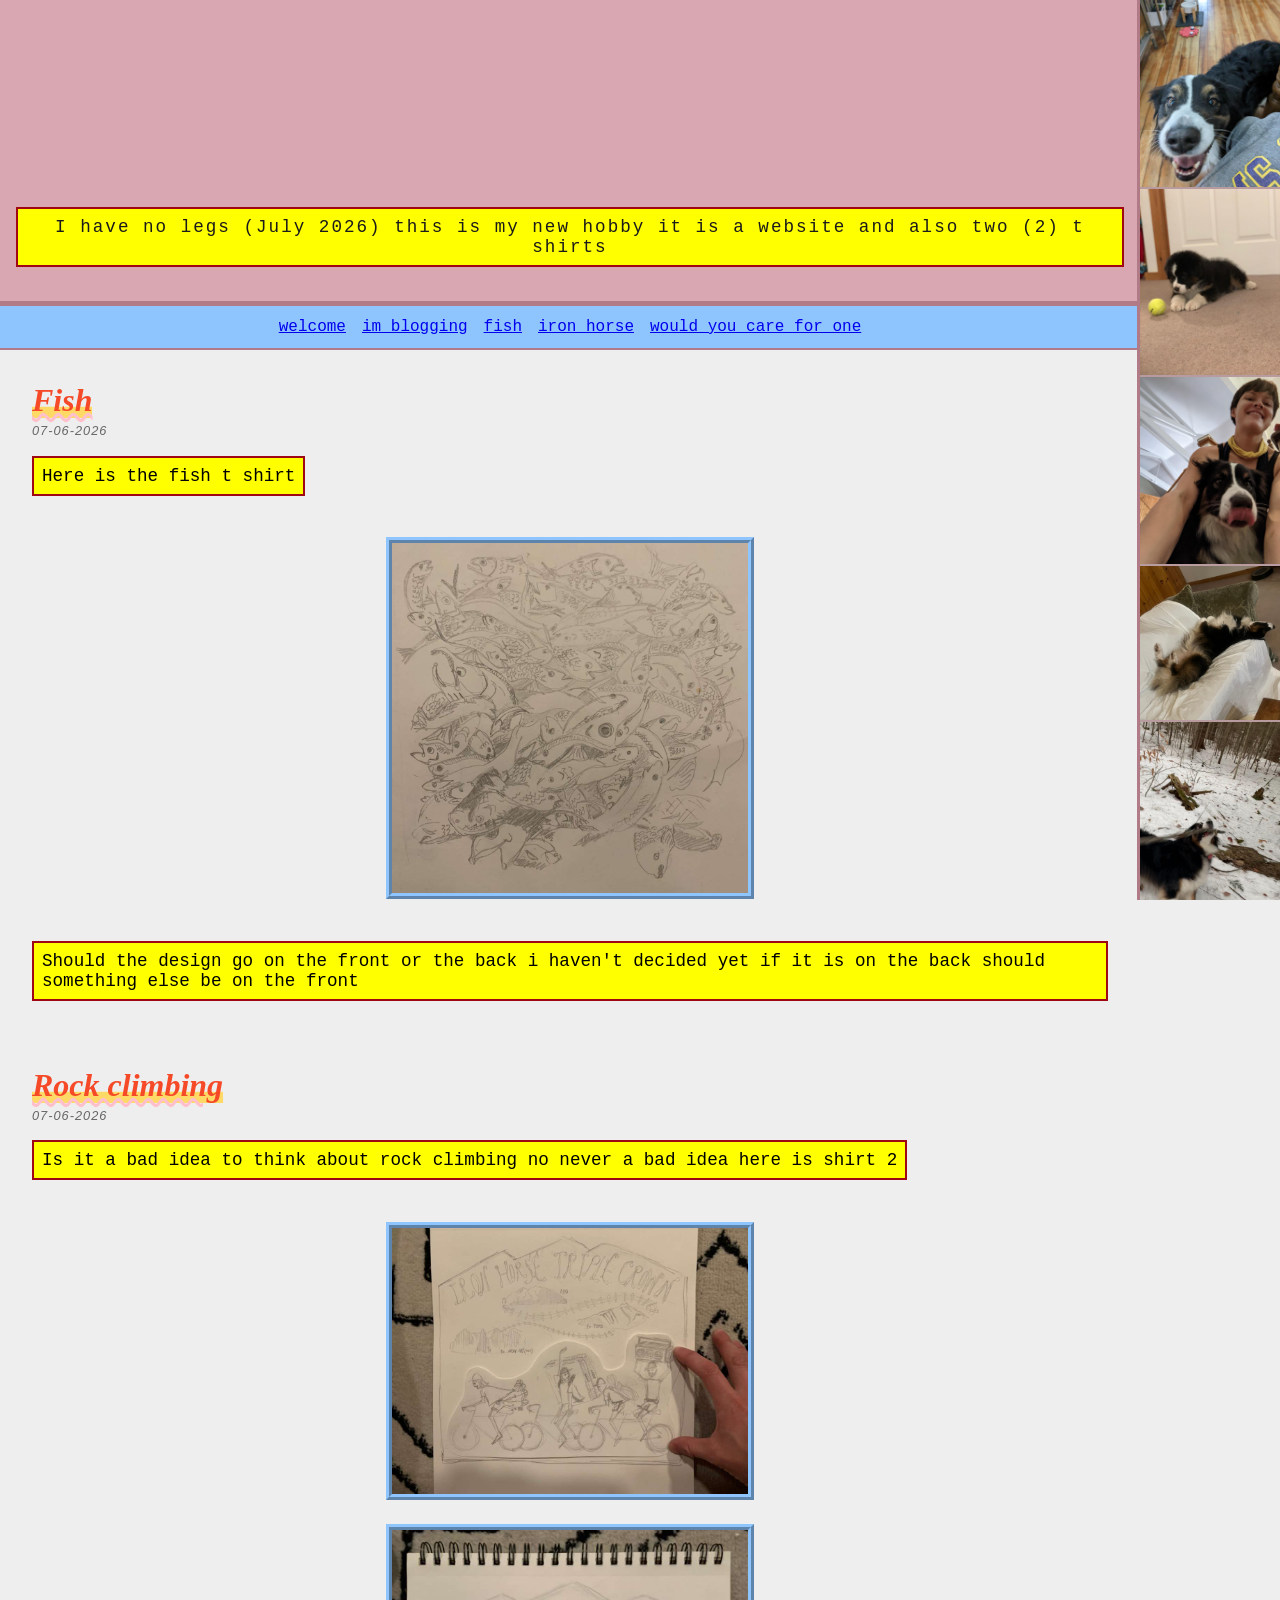
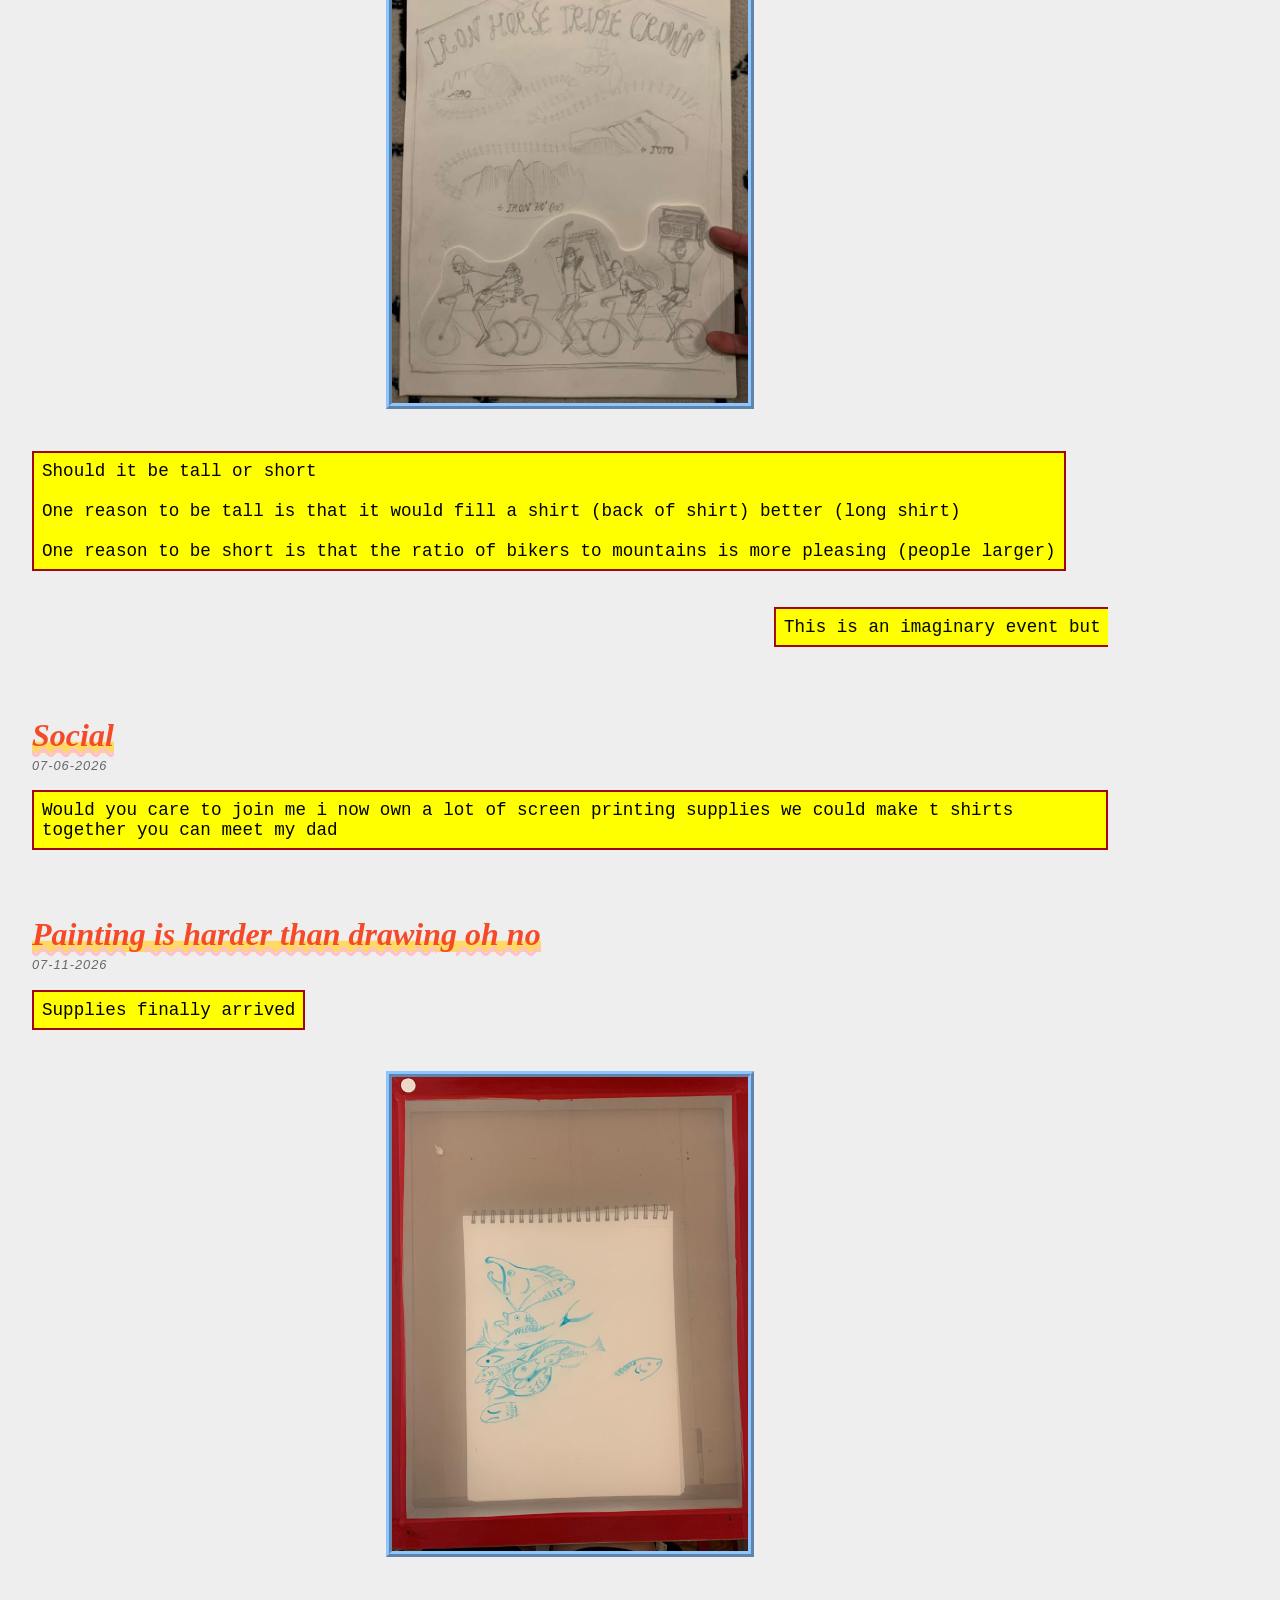
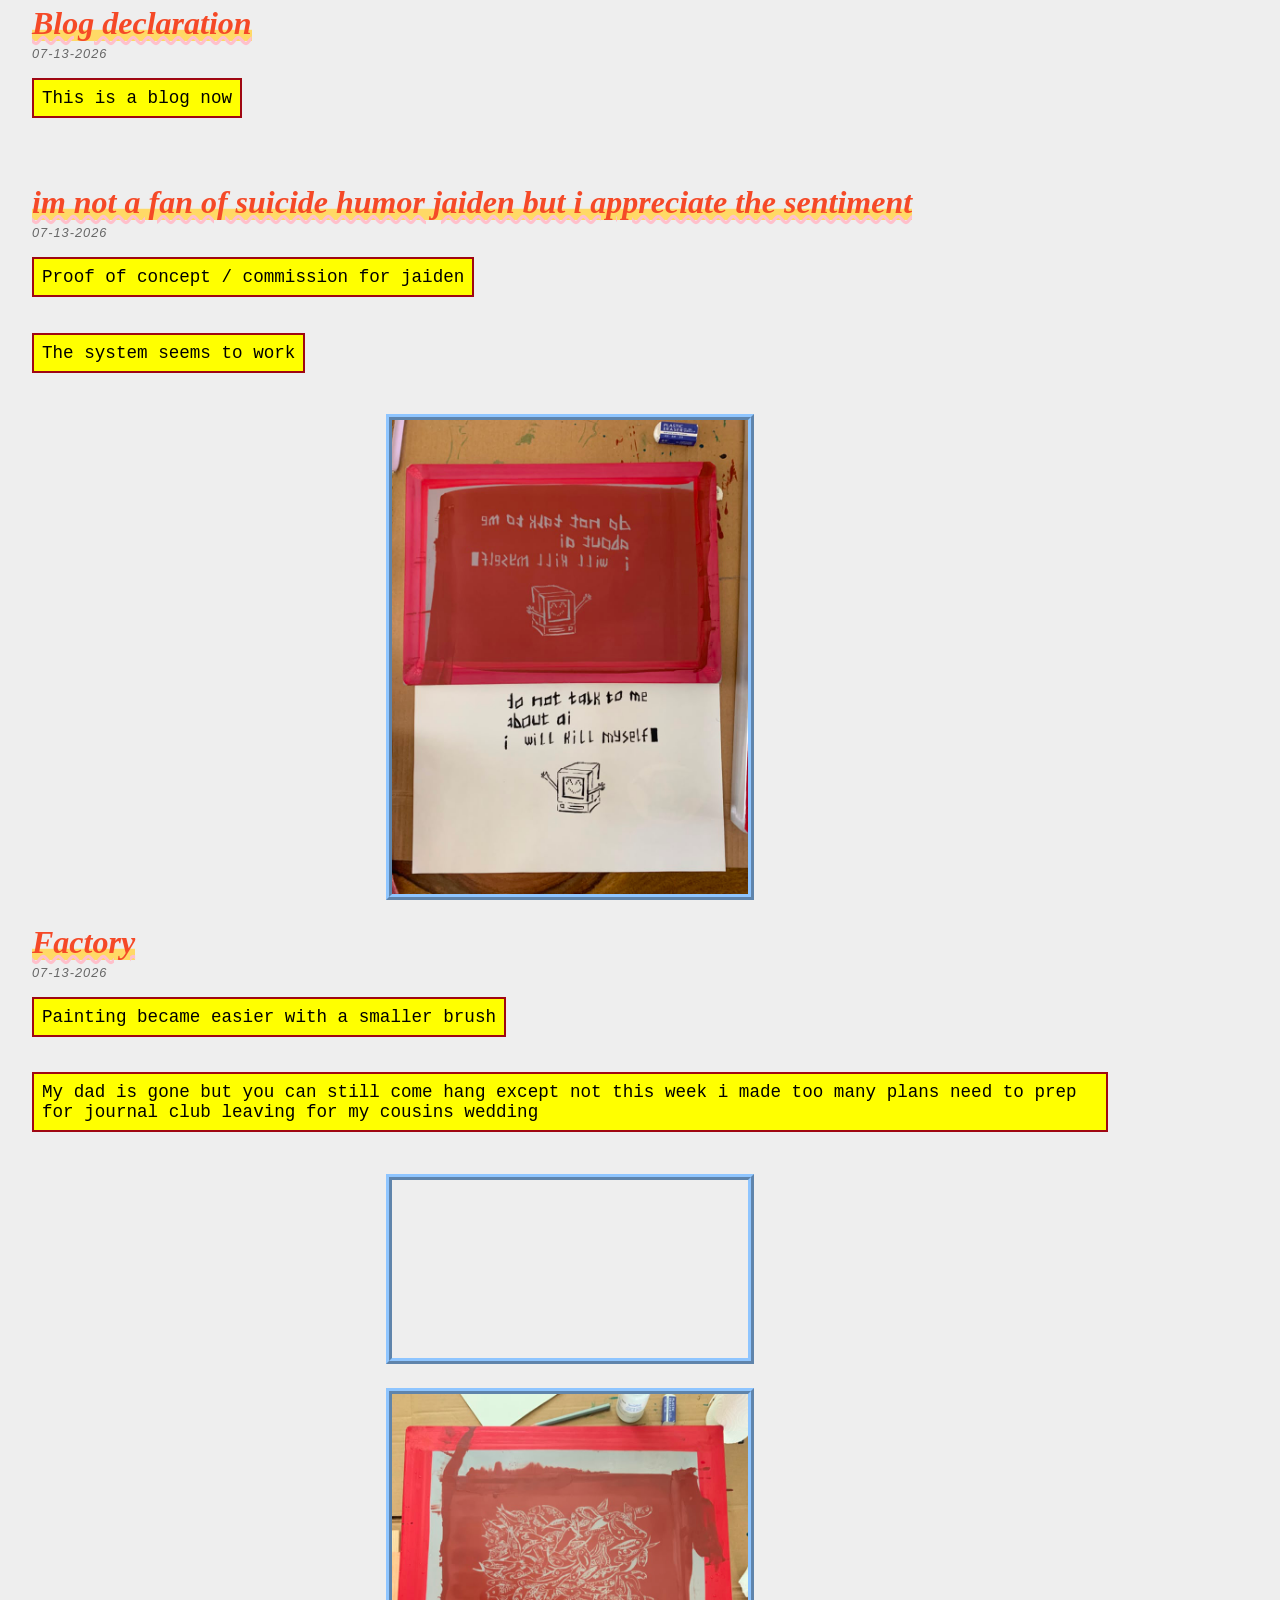
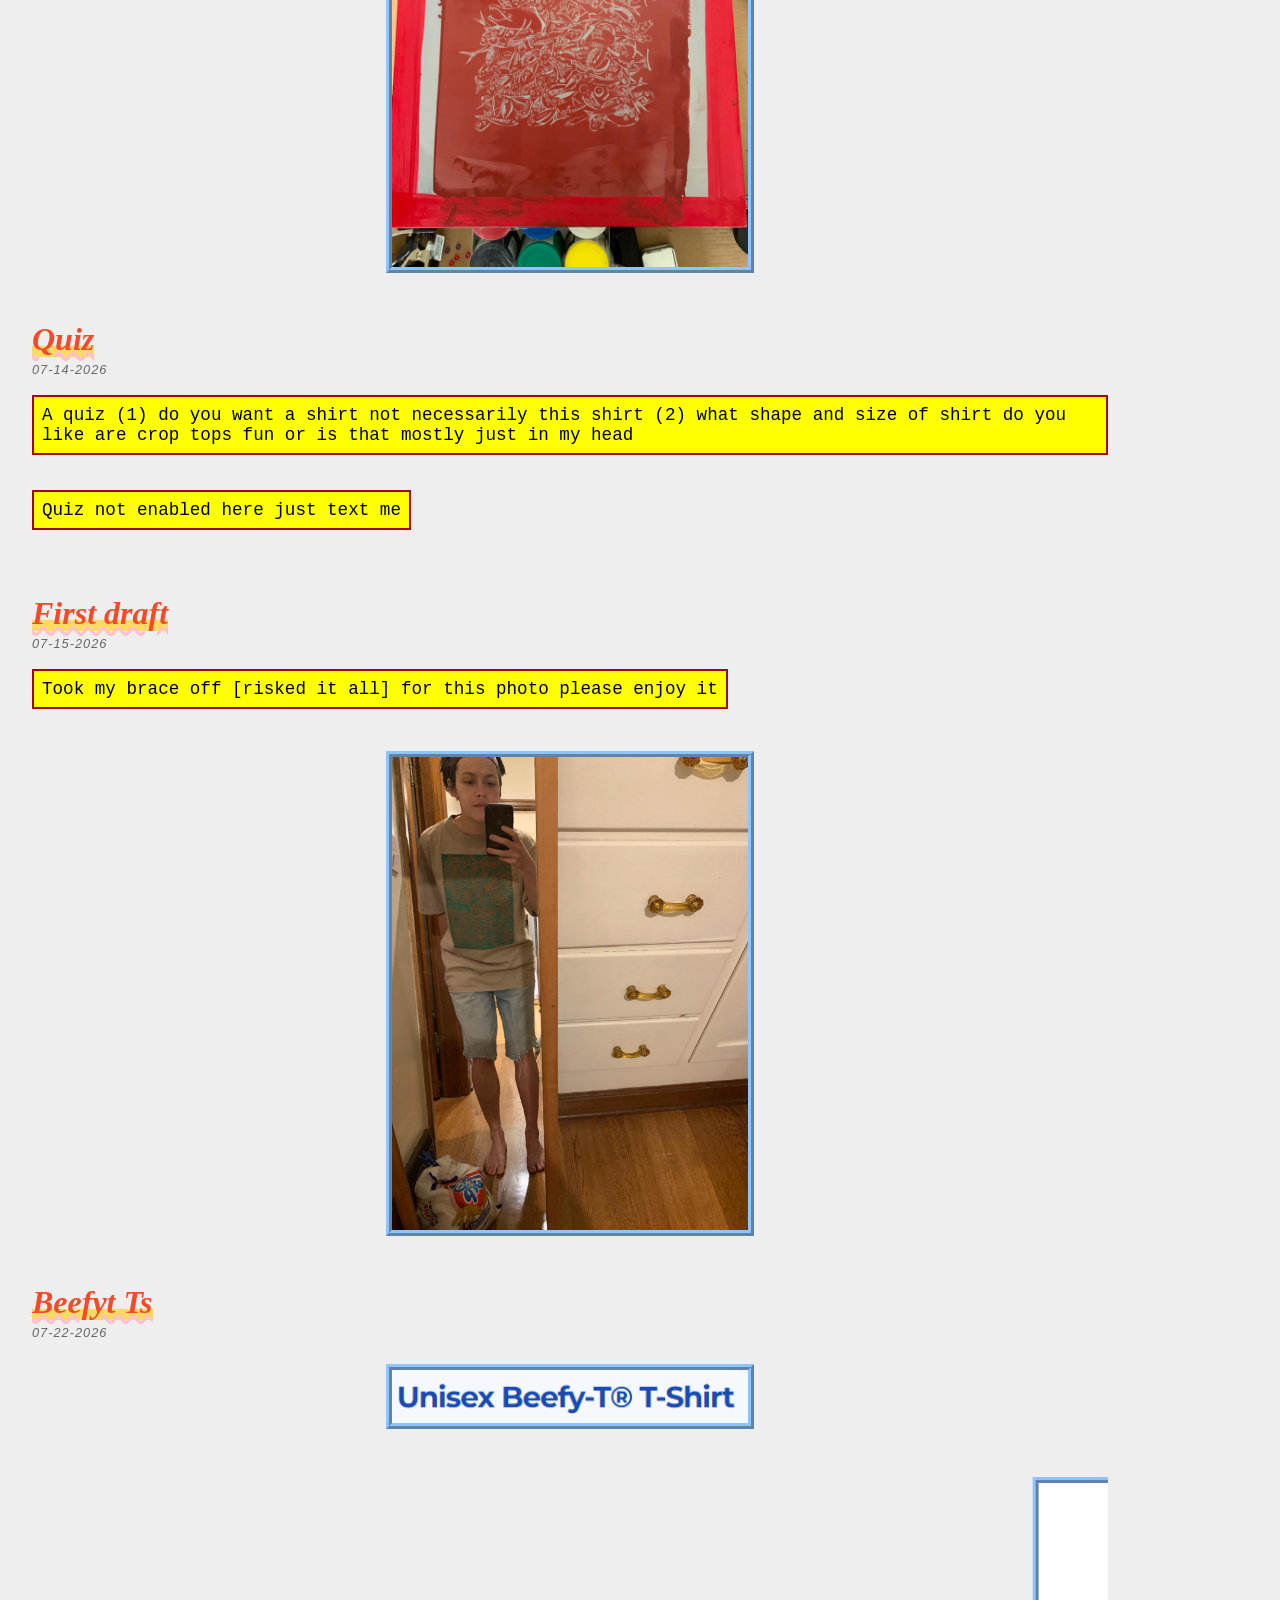
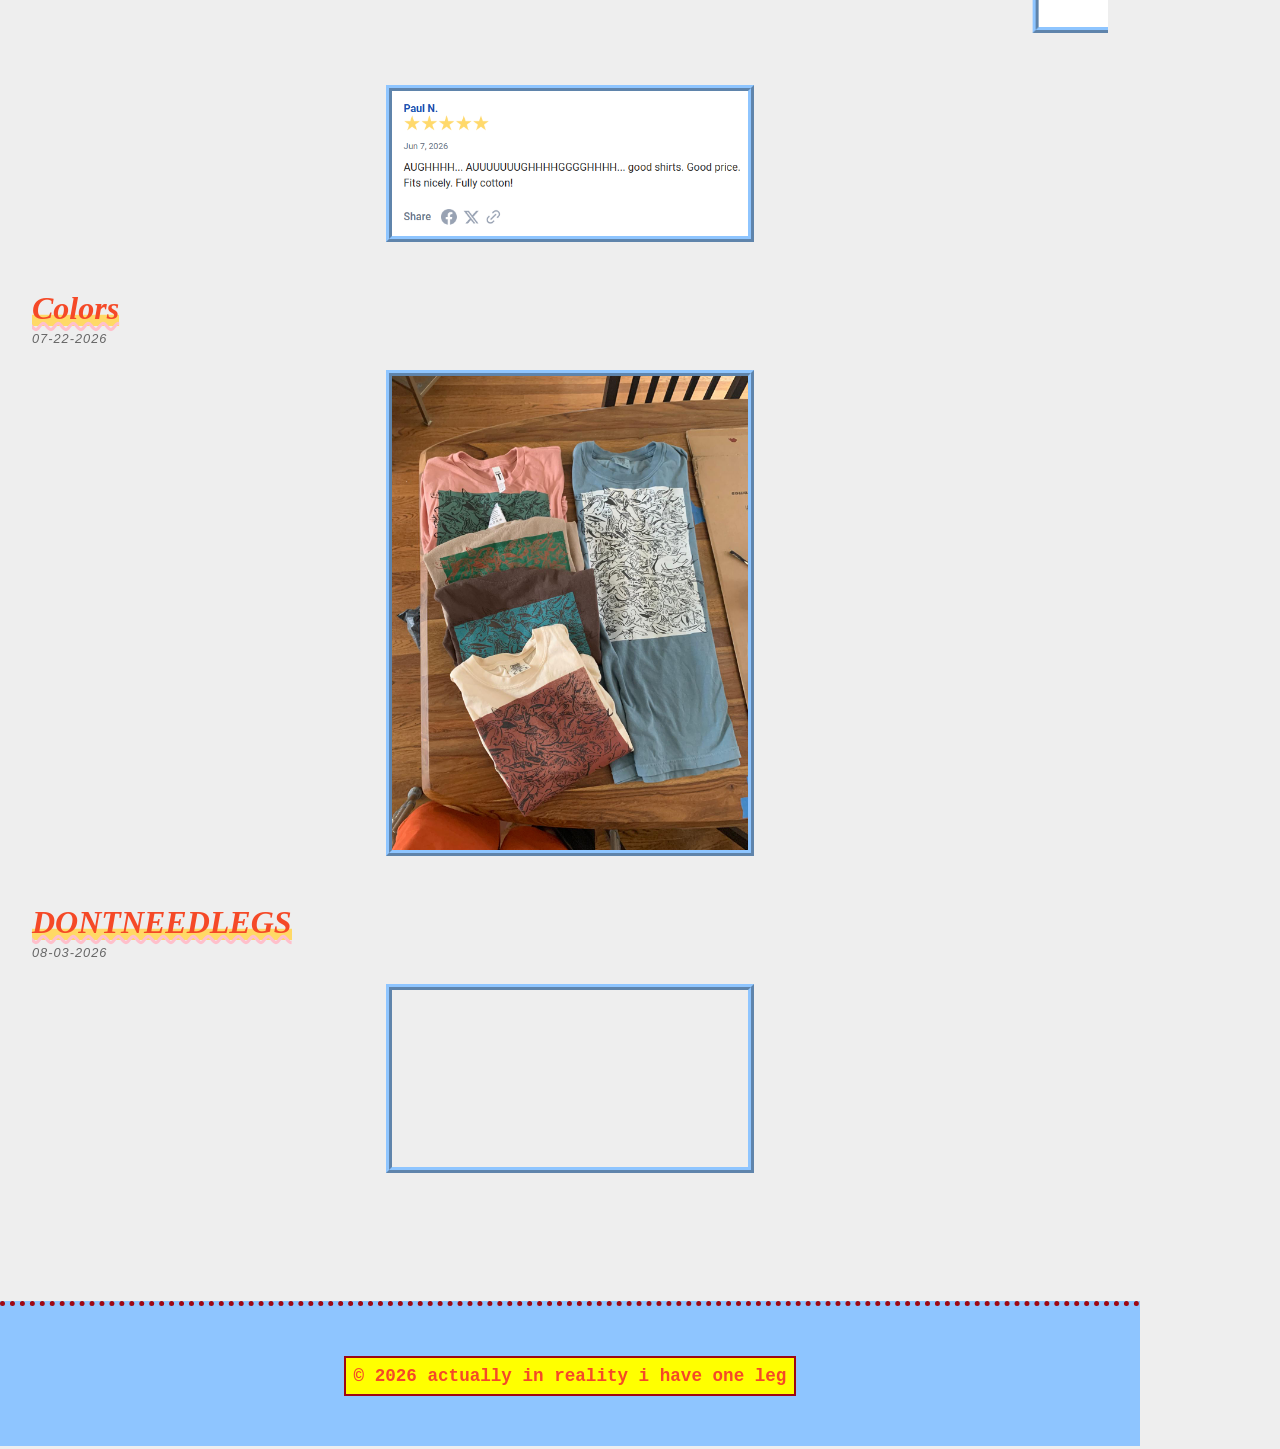
<file: timeline.html>
<!DOCTYPE html>
<html lang="en">
<head>
  <meta charset="UTF-8">
  <meta name="viewport" content="width=device-width, initial-scale=1.0">
  <title>i have no legs</title>
  <link rel="stylesheet" href="style.css">
</head>

<body class="slow-marquee">

  <header class="hero">

    <div class="marquee">
      <h1>her name is boatie she is my family's dog her favorite game is the one where she is holding a toy and either you are chasing her or she is chasing you at night she likes to sneak onto the sofa or my siblings bed to sleep and then jumps off when my mom catches her in the morning shes a picky eater but wants whatever youre eating she likes driving with my dad and dislikes the airport shes the fastest girl in the world and when she runs she looks like a see-saw</h1>
    </div>

    <p>
			I have no legs (July 2026) this is my new hobby it is a website and also two (2) t shirts
    </p>
  </header>

  <nav class="navbar">
    <a href="index.html">welcome</a>
    <a href="timeline.html">im blogging</a>
    <a href="fish.html">fish</a>
    <a href="iron_horse.html">iron horse</a>
    <a href="request_form.html">would you care for one</a>
  </nav>



  <main>
			<section class="post">
				<header class="post-header">

	      <h2>Fish</h2>
				<div class="post-date">07-06-2026</div>
			</header>
      <p>
				Here is the fish t shirt
      </p>
			<img src="fish_images/fish_pile.jpeg" alt="Fig. 1: Pile of fish" class="featured-image">

			<p>
				Should the design go on the front or the back i haven't decided yet if it is on the back should something else be on the front
			</p>
    </section>
			<section class="post">
				<header class="post-header">

	      <h2>Rock climbing</h2>
				<div class="post-date">07-06-2026</div>
			</header>
			<p>
				Is it a bad idea to think about rock climbing no never a bad idea here is shirt 2
			</p>
			<img src="images/triple_crown_short_version.jpeg" alt="Fig. 2: Short version" class="featured-image">
			<img src="images/triple_crown_tall_version.jpeg" alt="Fig. 3: Tall version" class="featured-image">
			<p>
				Should it be tall or short<br>
				<br>
				One reason to be tall is that it would fill a shirt (back of shirt) better (long shirt)<br>
				<br>
				One reason to be short is that the ratio of bikers to mountains is more pleasing (people larger)
			</p><br>
			<marquee scrollamount="12"><p>
				This is an imaginary event but you are invited
			</p></marquee>
		</section>
			<section class="post">
				<header class="post-header">

	      <h2>Social</h2>
				<div class="post-date">07-06-2026</div>
			</header>
			<p>
				Would you care to join me i now own a lot of screen printing supplies we could make t shirts together you can meet my dad
			</p>
		</section>
			<section class="post">
				<header class="post-header">

	      <h2>Painting is harder than drawing oh no</h2>
				<div class="post-date">07-11-2026</div>
			</header>
      <p>
      	Supplies finally arrived
      </p>
			<img src="fish_images/painting_is_hard.jpeg" class="featured-image">
    </section>
			<section class="post">
				<header class="post-header">

	      <h2>Blog declaration</h2>
				<div class="post-date">07-13-2026</div>
			</header>
      <p>
      	This is a blog now
      </p>
    </section>			
    <section class="post">
				<header class="post-header">

	      <h2>im not a fan of suicide humor jaiden but i appreciate the sentiment</h2>
				<div class="post-date">07-13-2026</div>
			</header>
      <p>
      	Proof of concept / commission for jaiden
      </p></br>
      <p>
      	The system seems to work
      </p>
			<img src="images/no_ai.jpeg" class="featured-image">
			<section class="post">
				<header class="post-header">

	      <h2>Factory</h2>
				<div class="post-date">07-13-2026</div>
			</header>
      <p>
      	Painting became easier with a smaller brush
      </p>
      <p>
      	My dad is gone but you can still come hang except not this week i made too many plans need to prep for journal club leaving for my cousins wedding
      </p>
			<video class="featured-video" autoplay muted loop playsinline>
			  <source src="images/pulling_filler.mp4" type="video/mp4">
			</video>
			<img src="fish_images/fish_with_screen_filler.jpeg" class="featured-image">
    </section>

    </section>
			<section class="post">
				<header class="post-header">

	      <h2>Quiz</h2>
				<div class="post-date">07-14-2026</div>
			</header>
      <p>
      	A quiz (1) do you want a shirt not necessarily this shirt (2) what shape and size of shirt do you like are crop tops fun or is that mostly just in my head
      </p></br>
      <p>
      	Quiz not enabled here just text me
      </p>
    </section>
			<section class="post">
				<header class="post-header">

	      <h2>First draft</h2>
				<div class="post-date">07-15-2026</div>
			</header>
      <p>
      	Took my brace off [risked it all] for this photo please enjoy it
      </p>
			<img src="images/fish_first_attempt.jpeg" class="featured-image">

    </section>
			<section class="post">
				<header class="post-header">

	      <h2>Beefyt Ts</h2>
				<div class="post-date">07-22-2026</div>
			</header>
			<img src="images/beefy.png" class="featured-image">
			<marquee scrollamount="15">
			<img src="images/model.png" class="featured-image">
			</marquee>
			<img src="images/PaulN.png" class="featured-image">

    </section>
			<section class="post">
				<header class="post-header">

	      <h2>Colors</h2>
				<div class="post-date">07-22-2026</div>
			</header>
			<img src="images/colors.jpeg" class="featured-image">

    </section>

			<section class="post">
				<header class="post-header">

	      <h2>DONTNEEDLEGS</h2>
				<div class="post-date">08-03-2026</div>
			</header>
			<video class="featured-video" autoplay muted loop playsinline>
			  <source src="images/handcycle.mp4" type="video/mp4">
			</video>

    </section>
      </main>

  <footer>
    <p>© 2026 actually in reality i have one leg</p>
  </footer>

</body>
<div class="sidebar">
  <img src="images/boatie1.jpeg" alt="">
  <img src="images/boatie2.jpeg" alt="">
  <img src="images/boatie3.jpeg" alt="">
  <img src="images/boatie4.jpeg" alt="">
  <img src="images/boatie5.jpeg" alt="">
  <img src="images/boatie6.jpeg" alt="">
  <img src="images/boatie7.jpeg" alt="">

  <!-- repeat for tile effect -->
  <img src="images/boatie1.jpeg" alt="">
  <img src="images/boatie2.jpeg" alt="">
  <img src="images/boatie3.jpeg" alt="">
  <img src="images/boatie4.jpeg" alt="">
  <img src="images/boatie5.jpeg" alt="">
  <img src="images/boatie6.jpeg" alt="">
  <img src="images/boatie7.jpeg" alt="">

  <!-- repeat for tile effect -->
  <img src="images/boatie1.jpeg" alt="">
  <img src="images/boatie2.jpeg" alt="">
  <img src="images/boatie3.jpeg" alt="">
  <img src="images/boatie4.jpeg" alt="">
  <img src="images/boatie5.jpeg" alt="">
  <img src="images/boatie6.jpeg" alt="">
  <img src="images/boatie7.jpeg" alt="">
</div>
</html>
</file>
<file: style.css>
body {
    margin: 0;
    font-family: "Courier New", Courier, monospace;
    background: url("https://www.transparenttextures.com/patterns/cubes.png");
    background-color: #EEEEEE;
    color: #000;
	padding-right: 140px; /* makes room for sidebar */
}

.landing-page {
    text-align: center;
}

.navbar {
    width: 100%;
    padding: 0.75rem 0;

    font-family: "Special Elite", monospace;

    border-top: 2px solid #b07a86;
    border-bottom: 2px solid #b07a86;

    display: flex;
    justify-content: center;
    gap: 1rem;

    background: #8EC5FF;
}

.sidebar {
    position: fixed;
    right: 0;
    top: 0;
    width: 140px;
    height: 100vh;
    overflow-y: auto;
    background: #e6c1c7; /* muted pink */
    border-left: 3px solid #b07a86;
}
.sidebar img {
    width: 100%;
    display: block;
    border-bottom: 2px solid rgba(0,0,0,0.2);
}

/* HERO */
.hero {
    font-family: "Special Elite", monospace;
    font-size: 3.5rem;
    letter-spacing: 2px;
    background: #d8a7b1;  /* muted dusty pink */
    color: #1a1a1a;
    text-align: center;
    padding: 1rem;
    border-bottom: 3px solid #b07a86;
}

/* MARQUEE (modern fallback style) */
.marquee {
    overflow: hidden;
    white-space: nowrap;
    margin-bottom: 1rem;
}

.slow-marquee .marquee h1 {
    animation-duration: 130s;
}

.marquee h1 {
    display: inline-block;
    padding-left: 100%;
    font-size: 4rem;
    font-weight: bold;
    color: yellow;
    text-shadow: 3px 3px red;
    animation: marquee 15s linear infinite;
}

@keyframes marquee {
    from { transform: translateX(0); }
    to { transform: translateX(-200%); }
}

/* SECTION */
.post {
    font-family: "Courier New", serif;
    margin-bottom: 3rem;
}

/* HEADER AREA */
.post-header h2 {
    display: inline;
    margin: 0;
    font-family: Georgia, serif;
    font-style: italic;
    font-size: 2rem;
    color: #F54927;
    text-decoration: underline wavy pink;
    box-shadow: inset 0 -0.35em #ffd966;
}

/* DATE SUBHEADER */
.post-date {
    font-family: "IBM Plex Sans", sans-serif;
    font-size: 0.8rem;
    text-transform: uppercase;
    letter-spacing: 1px;
    color: #666;
    margin-top: 0.25rem;
    font-style: italic;
}


/* TEXT */
p {
    font-size: 1.1rem;
    background: yellow;
    display: inline-block;
    padding: 0.5rem;
    border: 2px solid #9F0712;
}

/* MAIN */
main {
    padding: 2rem;
}

/* HEADINGS */
h2 {
    font-size: 2rem;
    color: #F54927;
    text-decoration: underline wavy pink;
}

/* IMAGES */
.featured-image {
    display: block;
    width: 33%;
    min-width: 250px;
    margin: 1.5rem auto;
    border: 6px ridge #8EC5FF;
    /*box-shadow: 10px 10px 0px blue;*/
    /*transform: rotate(-1deg);*/
}

.featured-video {
    display: block;
    width: 33%;
    min-width: 250px;
    margin: 1.5rem auto;
    border: 6px ridge #8EC5FF;
}

.image-item {
    position: relative;
}

.image-item.sold img {
    opacity: 0.6;
}

.image-item.sold::after {
    content: "";
    position: absolute;
    top: 50%;
    left: -8%;
    width: 116%;
    height: 6px;
    background: rgba(90, 90, 90, 0.85);
    transform: rotate(-32deg);
    transform-origin: center;
    pointer-events: none;
}

/* IMAGE GRID */
.image-grid {
    display: grid;
    grid-template-columns: repeat(auto-fit, minmax(300px, 1fr));
    gap: 1rem;
    margin: 2rem auto;
    width: 90%;
    max-width: 1200px;
}

.image-grid img {
    width: 100%;
    display: block;
    border: 6px ridge #8EC5FF;
    object-fit: cover;
    aspect-ratio: 1 / 1;   /* Makes all images square */
}

.image-item {
    position: relative;
}

.image-item img {
    width: 100%;
    display: block;
    border: 6px ridge #8EC5FF;
    object-fit: cover;
    aspect-ratio: 1 / 1;
}

.image-label {
    position: absolute;
    top: 12px;
    left: 12px;

    padding: 0.3rem 0.6rem;
    background: rgba(0, 0, 0, 0.6);
    color: white;

    font-size: 1rem;
    font-weight: bold;
    border-radius: 4px;
}

/* FOOTER */
footer {
    text-align: center;
    padding: 2rem;
    background: #8EC5FF;
    color: #F54927;
    font-weight: bold;
    margin-top: 3rem;
    border-top: 5px dotted #9F0712;
}

/* SHOP */

.shop-form {
    width: 90%;
    max-width: 700px;
    margin: 2rem auto;
    padding: 1.5rem;
    background: #ffd966;
    border: 4px ridge #8EC5FF;
}

.shop-form label {
    display: block;
    margin-top: 1rem;
    margin-bottom: 0.3rem;
    font-weight: bold;
}

.shop-form input,
.shop-form select,
.shop-form textarea {
    box-sizing: border-box;
    width: 100%;
    padding: 0.6rem;
    font-family: "Courier New", Courier, monospace;
    font-size: 1rem;
    border: 2px solid #9F0712;
    background: #EEEEEE;
}

.shop-form textarea {
    min-height: 100px;
    resize: vertical;
}

.shop-form button {
    display: block;
    margin: 1.5rem auto 0;
    padding: 0.75rem 1.5rem;

    font-family: "Special Elite", monospace;
    font-size: 1.2rem;

    background: #8EC5FF;
    color: #000;
    border: 3px ridge #b07a86;

    cursor: pointer;
}

.shop-form button:hover {
    background: #d8a7b1;
}

#order-success {
    width: 90%;
    max-width: 700px;
    margin: 2rem auto;
    padding: 1.5rem;
    background: #d8a7b1;
    border: 4px ridge #8EC5FF;
}
</file>
